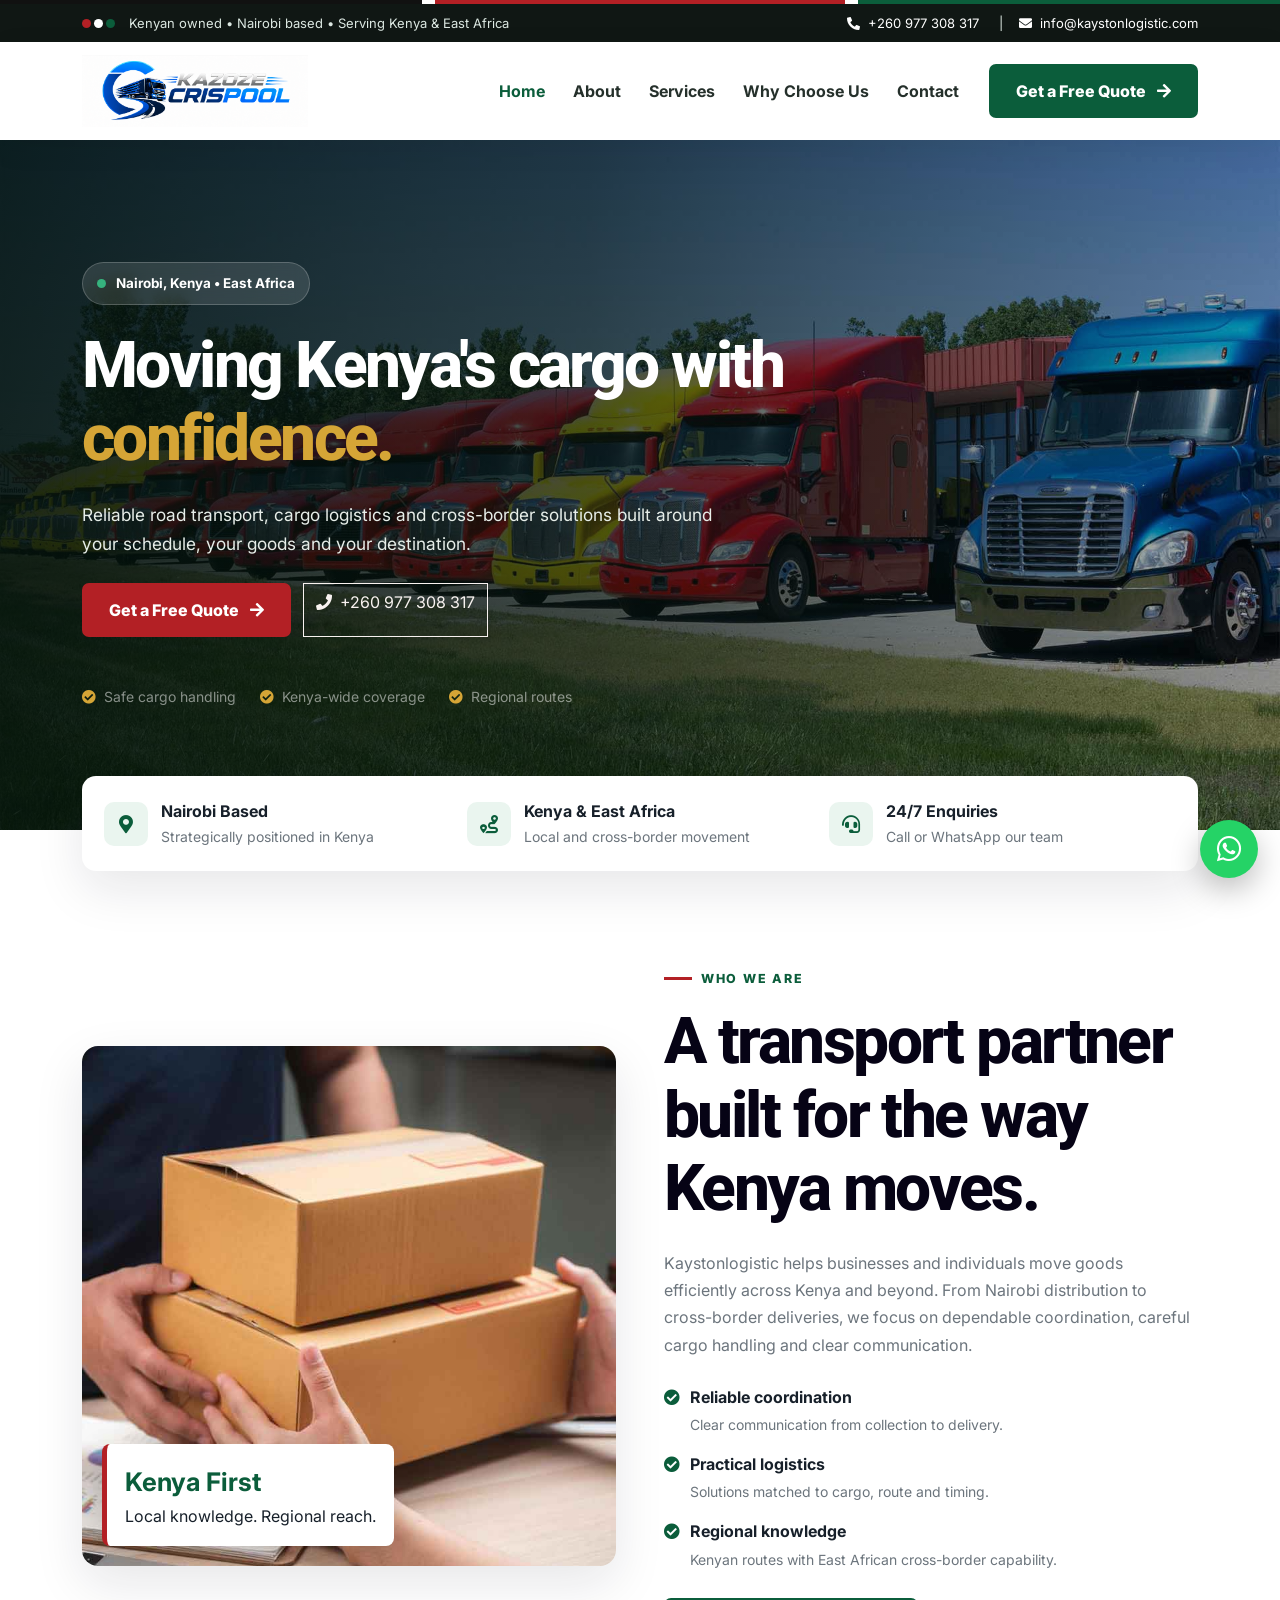
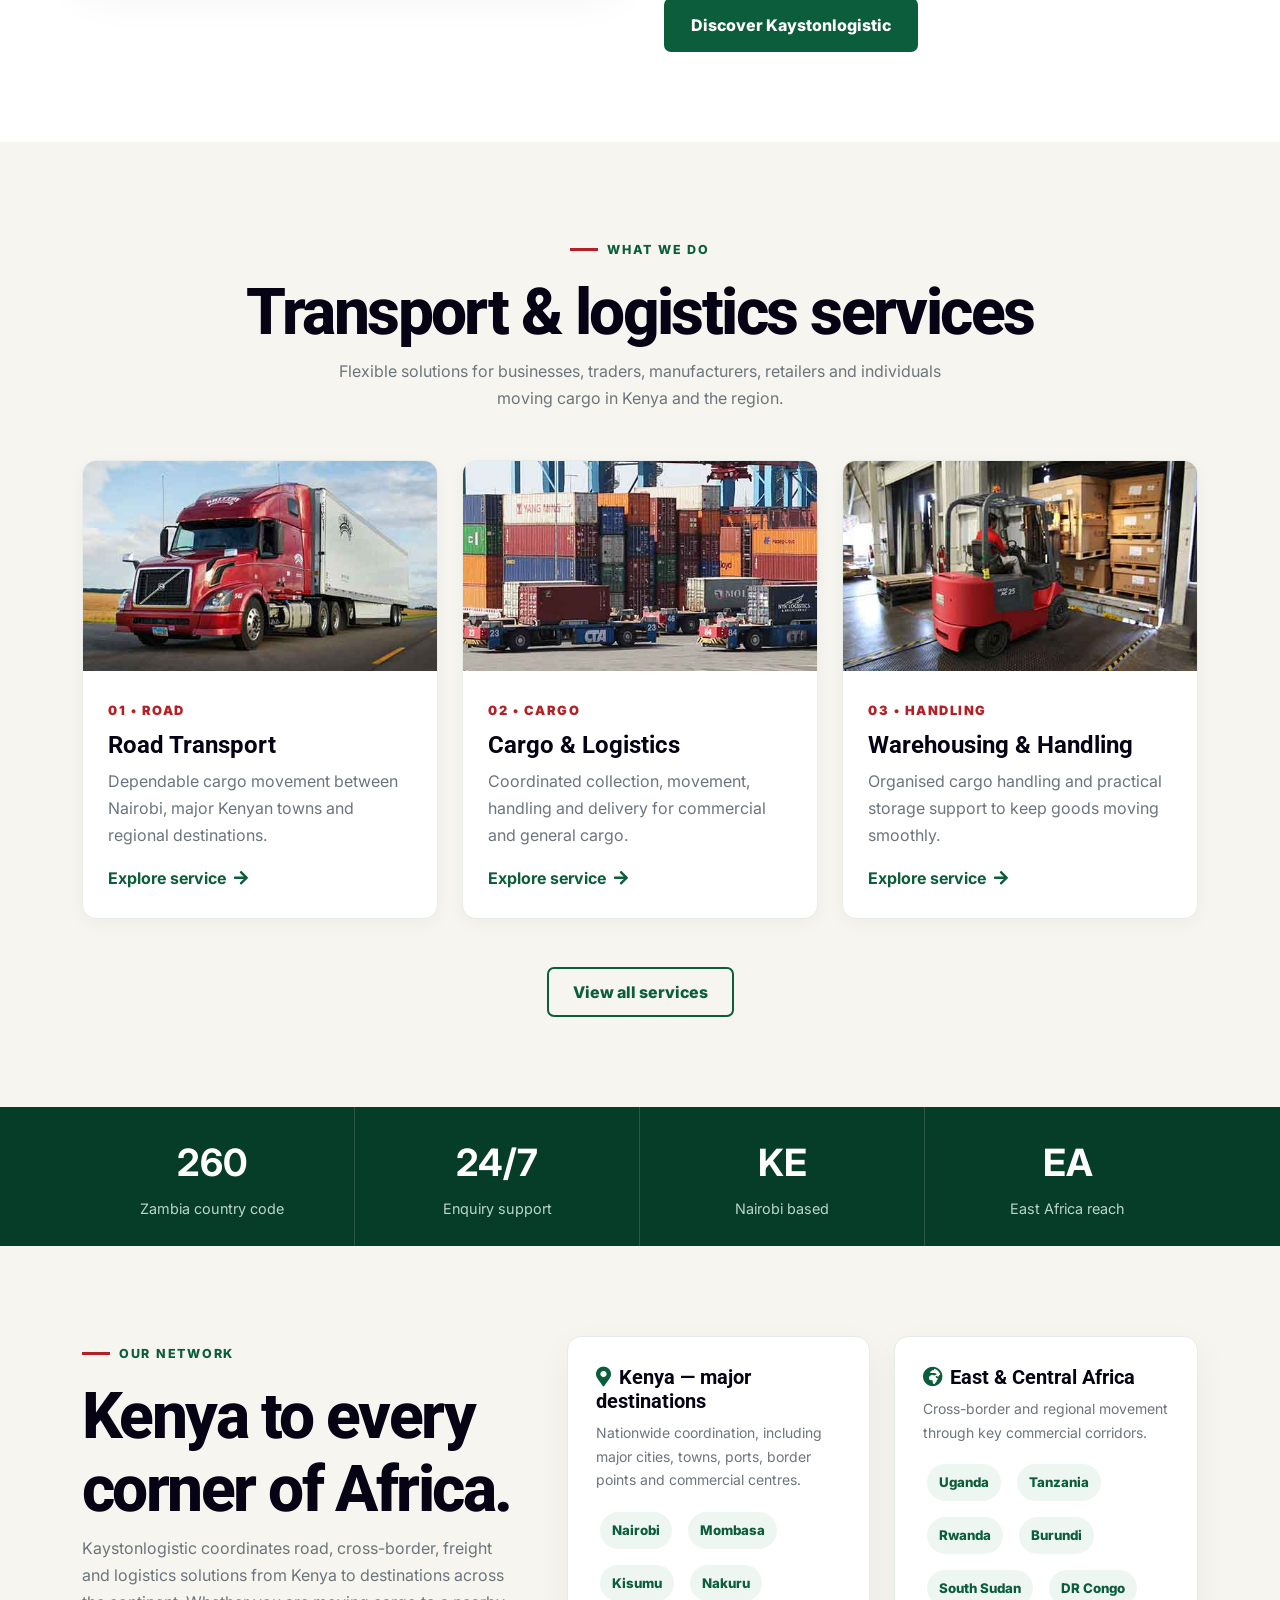
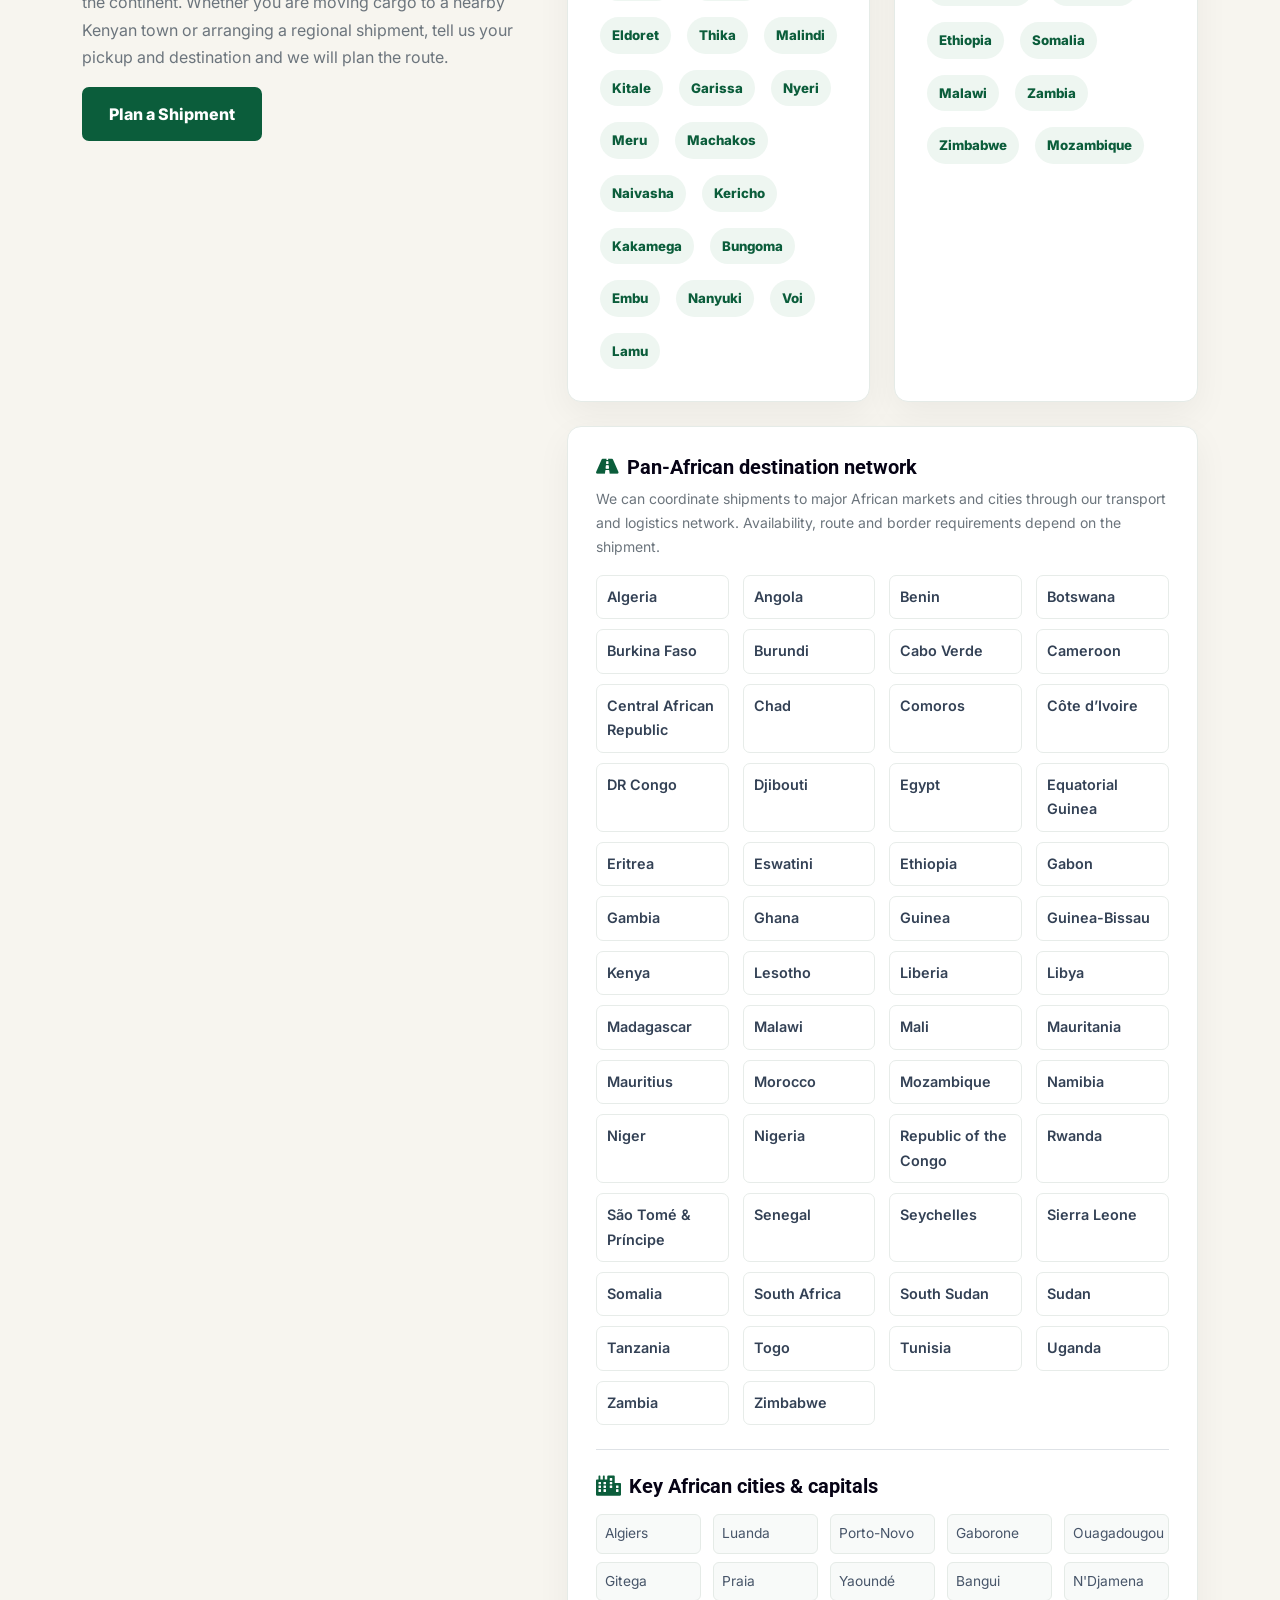
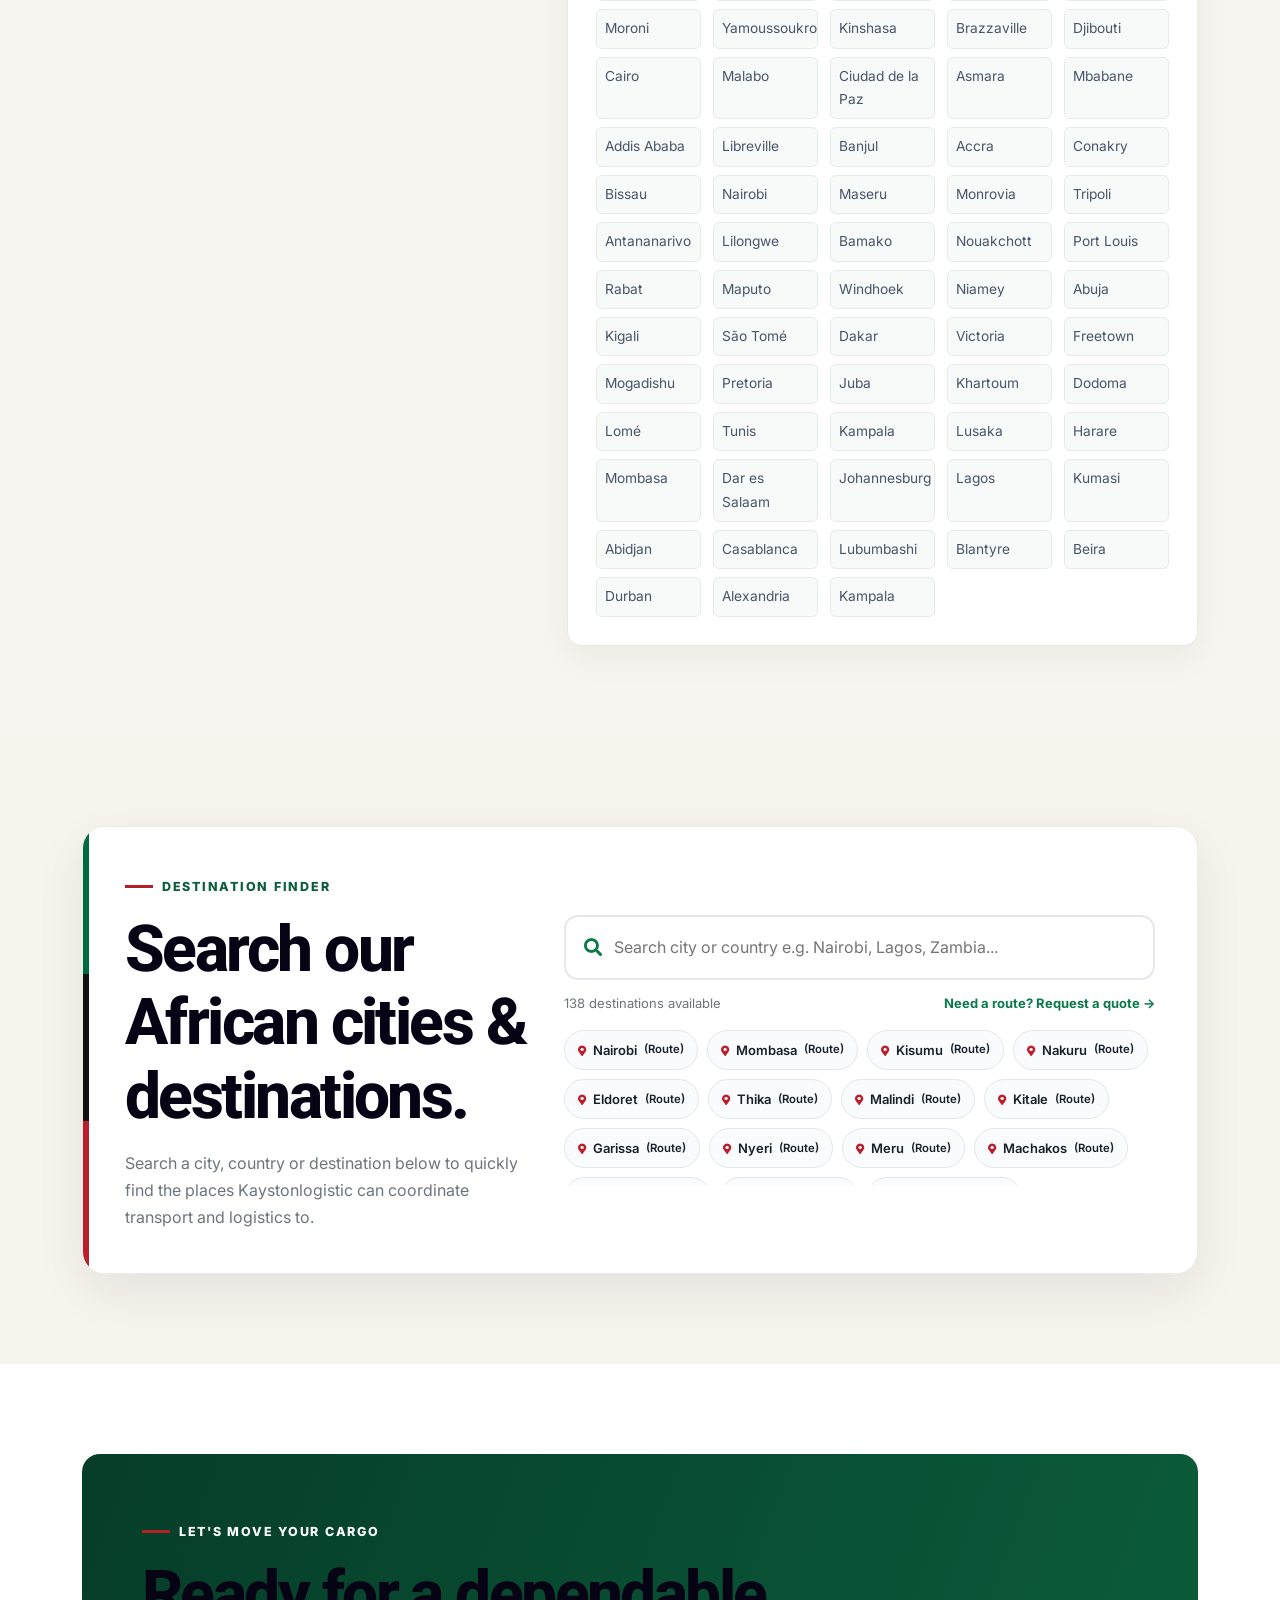
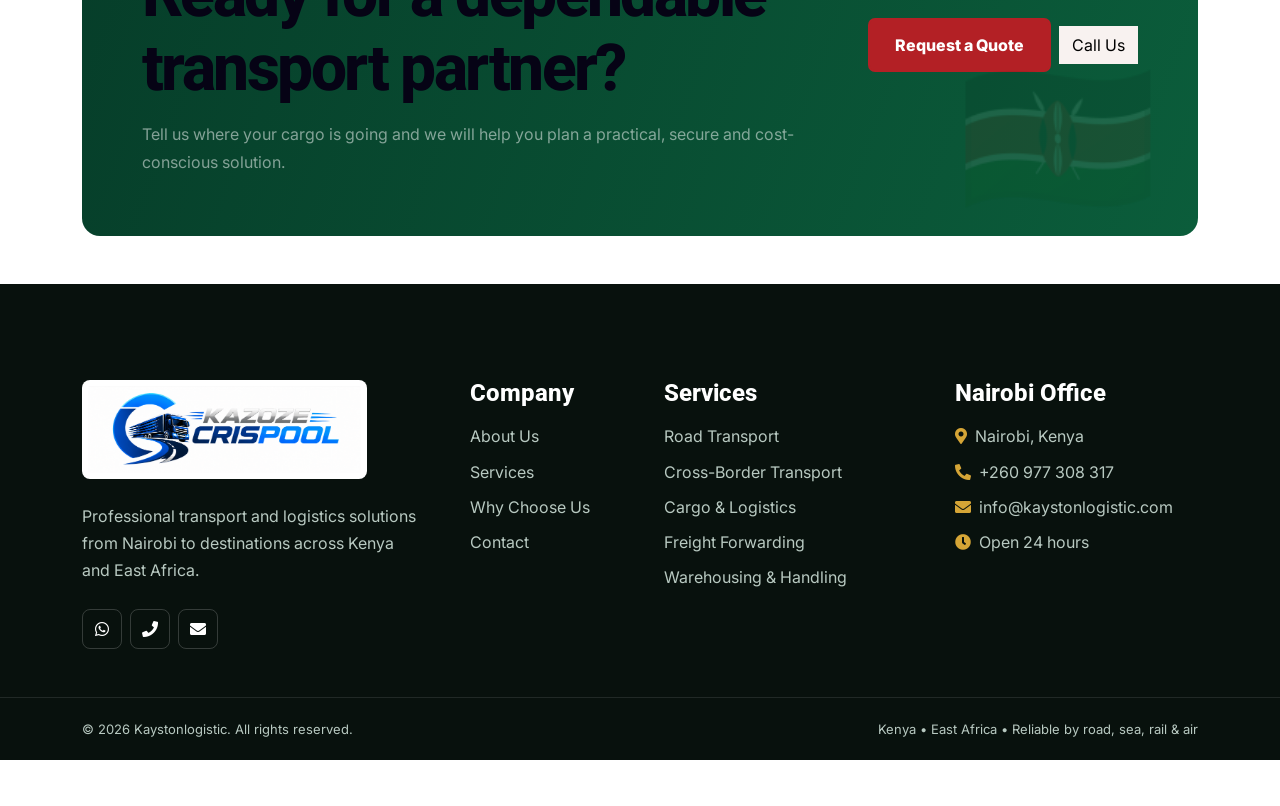
<file: index.html>
<!DOCTYPE html><html lang="en"><head><meta charset="utf-8"><title>Kaystonlogistic | Kenya Transport & Logistics</title><meta name="viewport" content="width=device-width, initial-scale=1.0"><meta name="description" content="Kaystonlogistic is a Nairobi-based transport and logistics company providing road transport, cargo movement, cross-border deliveries and logistics support across Kenya and East Africa."><meta name="keywords" content="Kaystonlogistic, Kenya transport, Nairobi logistics, cargo transport, East Africa logistics, cross border transport"><link rel="icon" href="img/kaystonlogistic-favicon.png"><link rel="preconnect" href="https://fonts.googleapis.com"><link rel="preconnect" href="https://fonts.gstatic.com" crossorigin><link href="https://fonts.googleapis.com/css2?family=Inter:wght@400;500;600;700;800&family=Roboto:wght@500;700;800&display=swap" rel="stylesheet"><link href="https://cdnjs.cloudflare.com/ajax/libs/font-awesome/5.15.4/css/all.min.css" rel="stylesheet"><link href="https://cdn.jsdelivr.net/npm/bootstrap-icons@1.11.3/font/bootstrap-icons.css" rel="stylesheet"><link href="css/bootstrap.min.css" rel="stylesheet"><link href="css/style.css" rel="stylesheet"></head><body><div class="kenya-line"></div><div class="topbar"><div class="container d-flex justify-content-between align-items-center"><div><span class="flag-dot"></span>Kenyan owned • Nairobi based • Serving Kenya & East Africa</div><div class="d-none d-md-block"><a href="tel:+260977308317"><i class="fa fa-phone-alt me-2"></i>+260 977 308 317</a> <span class="mx-3">|</span><a href="mailto:info@kaystonlogistic.com"><i class="fa fa-envelope me-2"></i>info@kaystonlogistic.com</a></div></div></div><nav class="navbar navbar-expand-lg navbar-light sticky-top"><div class="container"><a href="index.html" class="navbar-brand d-flex align-items-center gap-3"><img class="site-logo" src="img/kaystonlogistic-logo.png" alt="Kaystonlogistic Transport & Logistics"></a><button class="navbar-toggler" type="button" data-bs-toggle="collapse" data-bs-target="#mainNav"><span class="navbar-toggler-icon"></span></button><div class="collapse navbar-collapse" id="mainNav"><div class="navbar-nav ms-auto align-items-lg-center"><a href="index.html" class="nav-link active">Home</a><a href="about.html" class="nav-link ">About</a><a href="service.html" class="nav-link ">Services</a><a href="feature.html" class="nav-link ">Why Choose Us</a><a href="contact.html" class="nav-link ">Contact</a><a href="quote.html" class="btn btn-brand ms-lg-3 my-3 my-lg-0">Get a Free Quote <i class="fa fa-arrow-right ms-2"></i></a></div></div></div></nav><section class="hero"><img src="img/carousel-2.jpg" alt="Kaystonlogistic transport trucks in Kenya"><div class="hero-content"><div class="container"><span class="hero-badge"><span></span> Nairobi, Kenya • East Africa</span><h1 class="display-title mt-4 mb-4">Moving Kenya's cargo with <span class="text-gold">confidence.</span></h1><p class="mb-4">Reliable road transport, cargo logistics and cross-border solutions built around your schedule, your goods and your destination.</p><div class="hero-actions"><a class="btn btn-red" href="quote.html">Get a Free Quote <i class="fa fa-arrow-right ms-2"></i></a><a class="btn btn-outline-light" href="tel:+260977308317"><i class="fa fa-phone me-2"></i>+260 977 308 317</a></div><div class="d-flex flex-wrap gap-4 mt-5 text-white-50 small"><span><i class="fa fa-check-circle text-gold me-2"></i>Safe cargo handling</span><span><i class="fa fa-check-circle text-gold me-2"></i>Kenya-wide coverage</span><span><i class="fa fa-check-circle text-gold me-2"></i>Regional routes</span></div></div></div></section><section class="trust-strip"><div class="container"><div class="trust-card"><div class="row g-3 align-items-center"><div class="col-md-4"><div class="trust-item"><span class="trust-icon"><i class="fa fa-map-marker-alt"></i></span><div><strong>Nairobi Based</strong><div class="text-muted small">Strategically positioned in Kenya</div></div></div></div><div class="col-md-4"><div class="trust-item"><span class="trust-icon"><i class="fa fa-route"></i></span><div><strong>Kenya & East Africa</strong><div class="text-muted small">Local and cross-border movement</div></div></div></div><div class="col-md-4"><div class="trust-item"><span class="trust-icon"><i class="fa fa-headset"></i></span><div><strong>24/7 Enquiries</strong><div class="text-muted small">Call or WhatsApp our team</div></div></div></div></div></div></div></section><section class="section-pad"><div class="container"><div class="row align-items-center g-5"><div class="col-lg-6"><div class="about-img"><img src="img/about.jpg" alt="Cargo handling by Kaystonlogistic"><div class="mini-card"><strong>Kenya First</strong><span>Local knowledge. Regional reach.</span></div></div></div><div class="col-lg-6"><span class="eyebrow">Who we are</span><h2 class="display-title mt-3 mb-4">A transport partner built for the way Kenya moves.</h2><p class="text-muted">Kaystonlogistic helps businesses and individuals move goods efficiently across Kenya and beyond. From Nairobi distribution to cross-border deliveries, we focus on dependable coordination, careful cargo handling and clear communication.</p><ul class="check-list"><li><i class="fa fa-check-circle"></i><span><strong>Reliable coordination</strong><br><small class="text-muted">Clear communication from collection to delivery.</small></span></li><li><i class="fa fa-check-circle"></i><span><strong>Practical logistics</strong><br><small class="text-muted">Solutions matched to cargo, route and timing.</small></span></li><li><i class="fa fa-check-circle"></i><span><strong>Regional knowledge</strong><br><small class="text-muted">Kenyan routes with East African cross-border capability.</small></span></li></ul><a class="btn btn-brand" href="about.html">Discover Kaystonlogistic</a></div></div></div></section><section class="section-pad bg-cream"><div class="container"><div class="text-center mb-5"><span class="eyebrow">What we do</span><h2 class="display-title mt-3">Transport & logistics services</h2><p class="text-muted mx-auto" style="max-width:650px">Flexible solutions for businesses, traders, manufacturers, retailers and individuals moving cargo in Kenya and the region.</p></div><div class="row g-4"><div class="col-md-6 col-lg-4"><div class="service-card"><img src="img/service-3.jpg" alt="Road freight"><div class="service-body"><span class="service-number">01 • ROAD</span><h3 class="h4 mt-2">Road Transport</h3><p class="text-muted">Dependable cargo movement between Nairobi, major Kenyan towns and regional destinations.</p><a href="service.html" class="text-green fw-bold">Explore service <i class="fa fa-arrow-right ms-1"></i></a></div></div></div><div class="col-md-6 col-lg-4"><div class="service-card"><img src="img/service-5.jpg" alt="Cargo logistics"><div class="service-body"><span class="service-number">02 • CARGO</span><h3 class="h4 mt-2">Cargo & Logistics</h3><p class="text-muted">Coordinated collection, movement, handling and delivery for commercial and general cargo.</p><a href="service.html" class="text-green fw-bold">Explore service <i class="fa fa-arrow-right ms-1"></i></a></div></div></div><div class="col-md-6 col-lg-4"><div class="service-card"><img src="img/service-6.jpg" alt="Warehousing"><div class="service-body"><span class="service-number">03 • HANDLING</span><h3 class="h4 mt-2">Warehousing & Handling</h3><p class="text-muted">Organised cargo handling and practical storage support to keep goods moving smoothly.</p><a href="service.html" class="text-green fw-bold">Explore service <i class="fa fa-arrow-right ms-1"></i></a></div></div></div></div><div class="text-center mt-5"><a class="btn btn-outline-brand" href="service.html">View all services</a></div></div></section><section class="stats"><div class="container"><div class="row text-center"><div class="col-6 col-lg-3 stat"><strong>260</strong><span>Zambia country code</span></div><div class="col-6 col-lg-3 stat"><strong>24/7</strong><span>Enquiry support</span></div><div class="col-6 col-lg-3 stat"><strong>KE</strong><span>Nairobi based</span></div><div class="col-6 col-lg-3 stat"><strong>EA</strong><span>East Africa reach</span></div></div></div></section><section class="section-pad bg-cream"><div class="container"><div class="row g-5 align-items-start"><div class="col-lg-5"><span class="eyebrow">Our network</span><h2 class="display-title mt-3">Kenya to every corner of Africa.</h2><p class="text-muted">Kaystonlogistic coordinates road, cross-border, freight and logistics solutions from Kenya to destinations across the continent. Whether you are moving cargo to a nearby Kenyan town or arranging a regional shipment, tell us your pickup and destination and we will plan the route.</p><a class="btn btn-brand" href="quote.html">Plan a Shipment</a></div><div class="col-lg-7"><div class="row g-4"><div class="col-md-6"><div class="route-box h-100"><h3 class="h5"><i class="fa fa-map-marker-alt text-green me-2"></i>Kenya — major destinations</h3><p class="text-muted small">Nationwide coordination, including major cities, towns, ports, border points and commercial centres.</p><div class="route-cloud"><span class="route-chip">Nairobi</span><span class="route-chip">Mombasa</span><span class="route-chip">Kisumu</span><span class="route-chip">Nakuru</span><span class="route-chip">Eldoret</span><span class="route-chip">Thika</span><span class="route-chip">Malindi</span><span class="route-chip">Kitale</span><span class="route-chip">Garissa</span><span class="route-chip">Nyeri</span><span class="route-chip">Meru</span><span class="route-chip">Machakos</span><span class="route-chip">Naivasha</span><span class="route-chip">Kericho</span><span class="route-chip">Kakamega</span><span class="route-chip">Bungoma</span><span class="route-chip">Embu</span><span class="route-chip">Nanyuki</span><span class="route-chip">Voi</span><span class="route-chip">Lamu</span></div></div></div><div class="col-md-6"><div class="route-box h-100"><h3 class="h5"><i class="fa fa-globe-africa text-green me-2"></i>East & Central Africa</h3><p class="text-muted small">Cross-border and regional movement through key commercial corridors.</p><div class="route-cloud"><span class="route-chip">Uganda</span><span class="route-chip">Tanzania</span><span class="route-chip">Rwanda</span><span class="route-chip">Burundi</span><span class="route-chip">South Sudan</span><span class="route-chip">DR Congo</span><span class="route-chip">Ethiopia</span><span class="route-chip">Somalia</span><span class="route-chip">Malawi</span><span class="route-chip">Zambia</span><span class="route-chip">Zimbabwe</span><span class="route-chip">Mozambique</span></div></div></div><div class="col-12"><div class="route-box"><h3 class="h5"><i class="fa fa-road text-green me-2"></i>Pan-African destination network</h3><p class="text-muted small mb-3">We can coordinate shipments to major African markets and cities through our transport and logistics network. Availability, route and border requirements depend on the shipment.</p><div class="country-grid"><span>Algeria</span><span>Angola</span><span>Benin</span><span>Botswana</span><span>Burkina Faso</span><span>Burundi</span><span>Cabo Verde</span><span>Cameroon</span><span>Central African Republic</span><span>Chad</span><span>Comoros</span><span>Côte d’Ivoire</span><span>DR Congo</span><span>Djibouti</span><span>Egypt</span><span>Equatorial Guinea</span><span>Eritrea</span><span>Eswatini</span><span>Ethiopia</span><span>Gabon</span><span>Gambia</span><span>Ghana</span><span>Guinea</span><span>Guinea-Bissau</span><span>Kenya</span><span>Lesotho</span><span>Liberia</span><span>Libya</span><span>Madagascar</span><span>Malawi</span><span>Mali</span><span>Mauritania</span><span>Mauritius</span><span>Morocco</span><span>Mozambique</span><span>Namibia</span><span>Niger</span><span>Nigeria</span><span>Republic of the Congo</span><span>Rwanda</span><span>São Tomé & Príncipe</span><span>Senegal</span><span>Seychelles</span><span>Sierra Leone</span><span>Somalia</span><span>South Africa</span><span>South Sudan</span><span>Sudan</span><span>Tanzania</span><span>Togo</span><span>Tunisia</span><span>Uganda</span><span>Zambia</span><span>Zimbabwe</span></div><div class="mt-4 pt-4 border-top"><h4 class="h5 mb-3"><i class="fa fa-city text-green me-2"></i>Key African cities & capitals</h4><div class="city-grid"><span>Algiers</span><span>Luanda</span><span>Porto-Novo</span><span>Gaborone</span><span>Ouagadougou</span><span>Gitega</span><span>Praia</span><span>Yaoundé</span><span>Bangui</span><span>N'Djamena</span><span>Moroni</span><span>Yamoussoukro</span><span>Kinshasa</span><span>Brazzaville</span><span>Djibouti</span><span>Cairo</span><span>Malabo</span><span>Ciudad de la Paz</span><span>Asmara</span><span>Mbabane</span><span>Addis Ababa</span><span>Libreville</span><span>Banjul</span><span>Accra</span><span>Conakry</span><span>Bissau</span><span>Nairobi</span><span>Maseru</span><span>Monrovia</span><span>Tripoli</span><span>Antananarivo</span><span>Lilongwe</span><span>Bamako</span><span>Nouakchott</span><span>Port Louis</span><span>Rabat</span><span>Maputo</span><span>Windhoek</span><span>Niamey</span><span>Abuja</span><span>Kigali</span><span>São Tomé</span><span>Dakar</span><span>Victoria</span><span>Freetown</span><span>Mogadishu</span><span>Pretoria</span><span>Juba</span><span>Khartoum</span><span>Dodoma</span><span>Lomé</span><span>Tunis</span><span>Kampala</span><span>Lusaka</span><span>Harare</span><span>Mombasa</span><span>Dar es Salaam</span><span>Johannesburg</span><span>Lagos</span><span>Kumasi</span><span>Abidjan</span><span>Casablanca</span><span>Lubumbashi</span><span>Blantyre</span><span>Beira</span><span>Durban</span><span>Alexandria</span><span>Kampala</span></div></div></div></div></div></div></div></section><section class="section-pad destination-search-section">
<div class="container">
<div class="destination-search-card">
<div class="row align-items-center g-4">
<div class="col-lg-5">
<span class="eyebrow">Destination finder</span>
<h2 class="display-title mt-3 mb-3">Search our African cities & destinations.</h2>
<p class="text-muted mb-0">Search a city, country or destination below to quickly find the places Kaystonlogistic can coordinate transport and logistics to.</p>
</div>
<div class="col-lg-7">
<div class="destination-search-wrap">
<i class="fa fa-search"></i>
<input id="destinationSearch" type="search" class="destination-search-input" placeholder="Search city or country e.g. Nairobi, Lagos, Zambia..." autocomplete="off" aria-label="Search African cities and countries">
<button id="clearDestinationSearch" class="destination-clear" type="button" aria-label="Clear search">&times;</button>
</div>
<div class="destination-results-meta"><span id="destinationCount">Start typing to search destinations</span><a href="quote.html">Need a route? Request a quote &rarr;</a></div>
<div id="destinationResults" class="destination-results" aria-live="polite"></div>
</div>
</div>
</div>
</div>
</section>
<section class="section-pad pb-0"><div class="container"><div class="cta"><div class="cta-inner"><div class="row align-items-center g-4"><div class="col-lg-8"><div class="eyebrow text-white mb-3">Let's move your cargo</div><h2 class="display-title mb-3">Ready for a dependable transport partner?</h2><p class="mb-0 text-white-50">Tell us where your cargo is going and we will help you plan a practical, secure and cost-conscious solution.</p></div><div class="col-lg-4 text-lg-end"><a class="btn btn-red me-2" href="quote.html">Request a Quote</a><a class="btn btn-light" href="tel:+260977308317">Call Us</a></div></div></div></div></section><footer class="footer mt-5 pt-5"><div class="container py-5"><div class="row g-5"><div class="col-lg-4"><a class="footer-brand d-inline-block mb-3" href="index.html"><img class="footer-logo" src="img/kaystonlogistic-logo.png" alt="Kaystonlogistic"></a><p>Professional transport and logistics solutions from Nairobi to destinations across Kenya and East Africa.</p><div class="d-flex gap-2 mt-4"><a class="social" href="https://wa.me/260977308317"><i class="fab fa-whatsapp"></i></a><a class="social" href="tel:+260977308317"><i class="fa fa-phone"></i></a><a class="social" href="mailto:info@kaystonlogistic.com"><i class="fa fa-envelope"></i></a></div></div><div class="col-6 col-lg-2"><h4 class="mb-3">Company</h4><a class="d-block mb-2" href="about.html">About Us</a><a class="d-block mb-2" href="service.html">Services</a><a class="d-block mb-2" href="feature.html">Why Choose Us</a><a class="d-block mb-2" href="contact.html">Contact</a></div><div class="col-6 col-lg-3"><h4 class="mb-3">Services</h4><a class="d-block mb-2" href="service.html">Road Transport</a><a class="d-block mb-2" href="service.html">Cross-Border Transport</a><a class="d-block mb-2" href="service.html">Cargo & Logistics</a><a class="d-block mb-2" href="service.html">Freight Forwarding</a><a class="d-block mb-2" href="service.html">Warehousing & Handling</a></div><div class="col-lg-3"><h4 class="mb-3">Nairobi Office</h4><p class="mb-2"><i class="fa fa-map-marker-alt text-gold me-2"></i>Nairobi, Kenya</p><p class="mb-2"><i class="fa fa-phone-alt text-gold me-2"></i><a href="tel:+260977308317">+260 977 308 317</a></p><p class="mb-2"><i class="fa fa-envelope text-gold me-2"></i><a href="mailto:info@kaystonlogistic.com">info@kaystonlogistic.com</a></p><p class="mb-0"><i class="fa fa-clock text-gold me-2"></i>Open 24 hours</p></div></div></div><div class="footer-bottom"><div class="container d-flex flex-column flex-md-row justify-content-between gap-2"><span>© 2026 Kaystonlogistic. All rights reserved.</span><span>Kenya • East Africa • Reliable by road, sea, rail & air</span></div></div></footer><a class="floating-wa" href="https://wa.me/260977308317" aria-label="Chat on WhatsApp"><i class="fab fa-whatsapp"></i></a><a href="#" class="btn btn-lg btn-primary btn-lg-square rounded-0 back-to-top"><i class="bi bi-arrow-up"></i></a><script src="https://code.jquery.com/jquery-3.7.1.min.js"></script><script src="https://cdn.jsdelivr.net/npm/bootstrap@5.3.3/dist/js/bootstrap.bundle.min.js"></script><script src="lib/owlcarousel/owl.carousel.min.js"></script><script src="js/main.js"></script><!--Start of Tawk.to Script-->
<script type="text/javascript">
var Tawk_API=Tawk_API||{}, Tawk_LoadStart=new Date();
(function(){
var s1=document.createElement("script"),s0=document.getElementsByTagName("script")[0];
s1.async=true;
s1.src='https://embed.tawk.to/6a9ab175870ecf3448024db4/1k1m4adm8';
s1.charset='UTF-8';
s1.setAttribute('crossorigin','*');
s0.parentNode.insertBefore(s1,s0);
})();
</script>
<!--End of Tawk.to Script-->
</body></html>
</file>
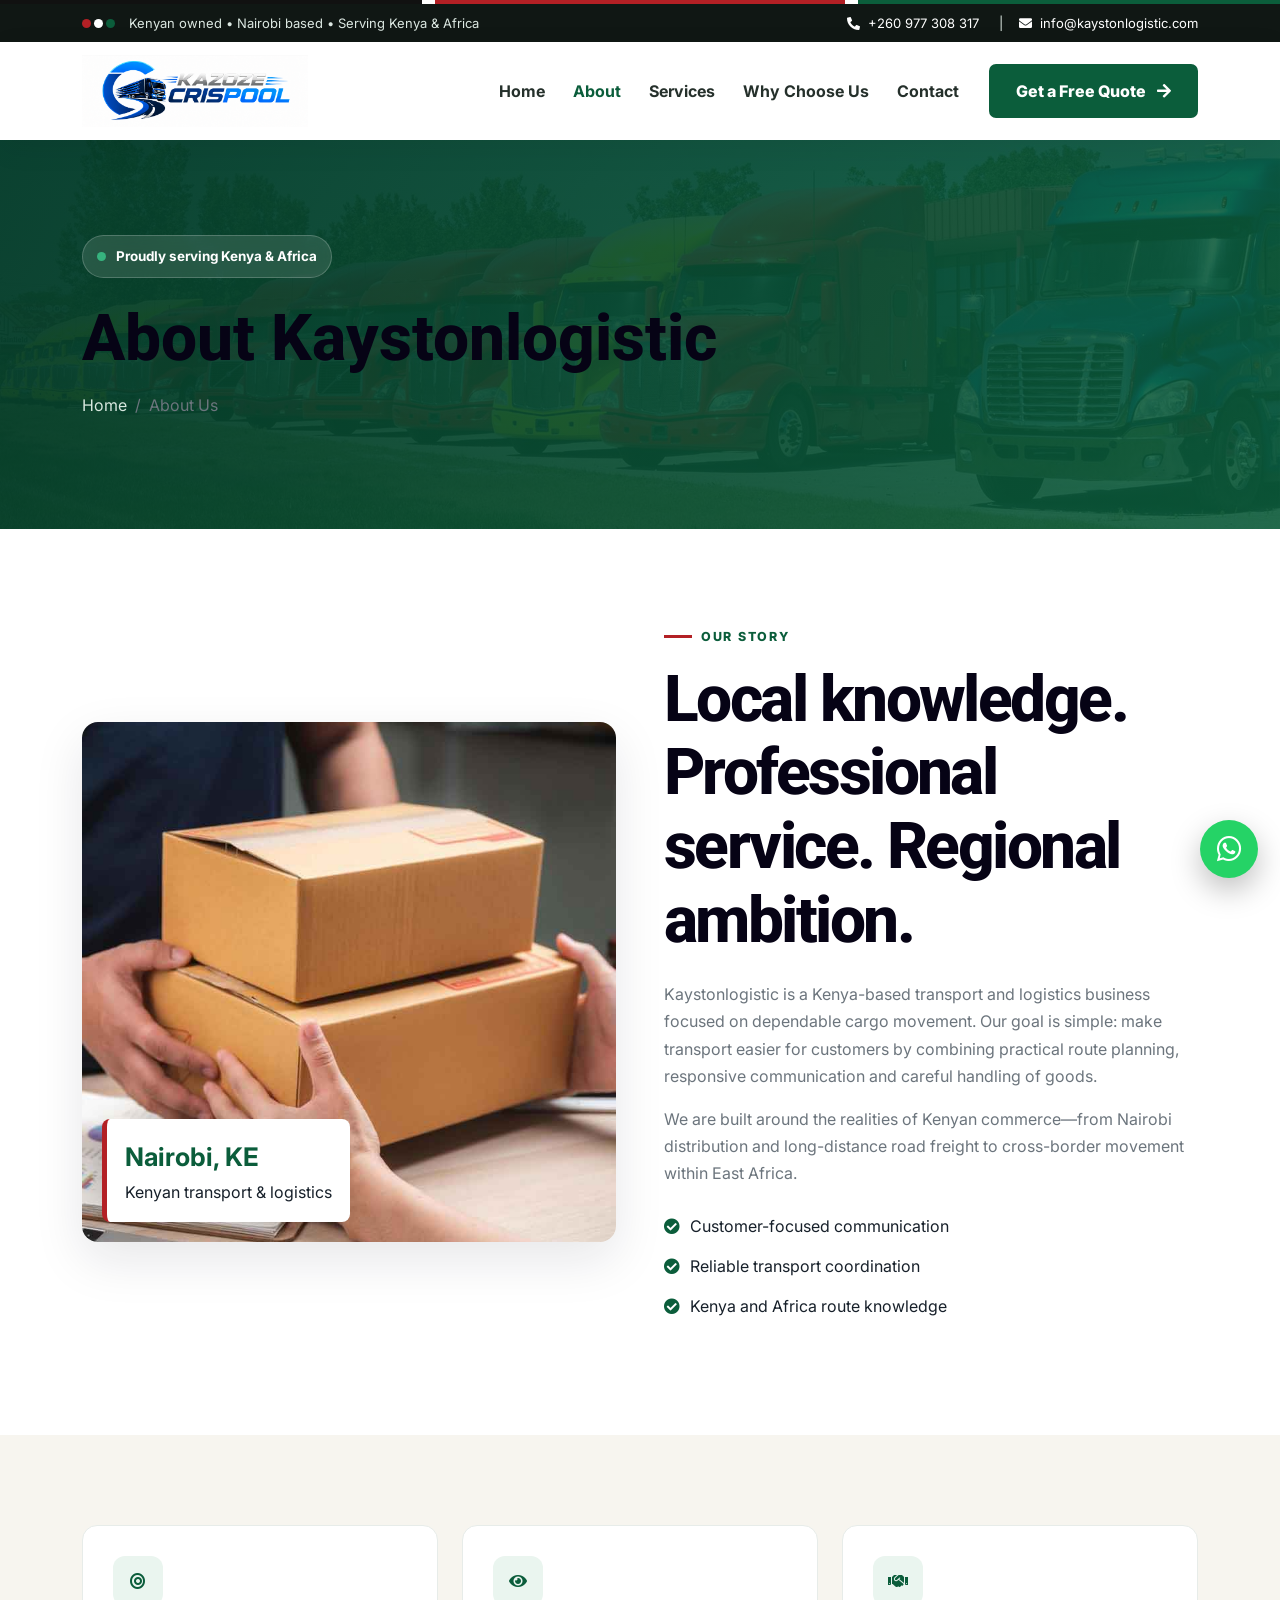
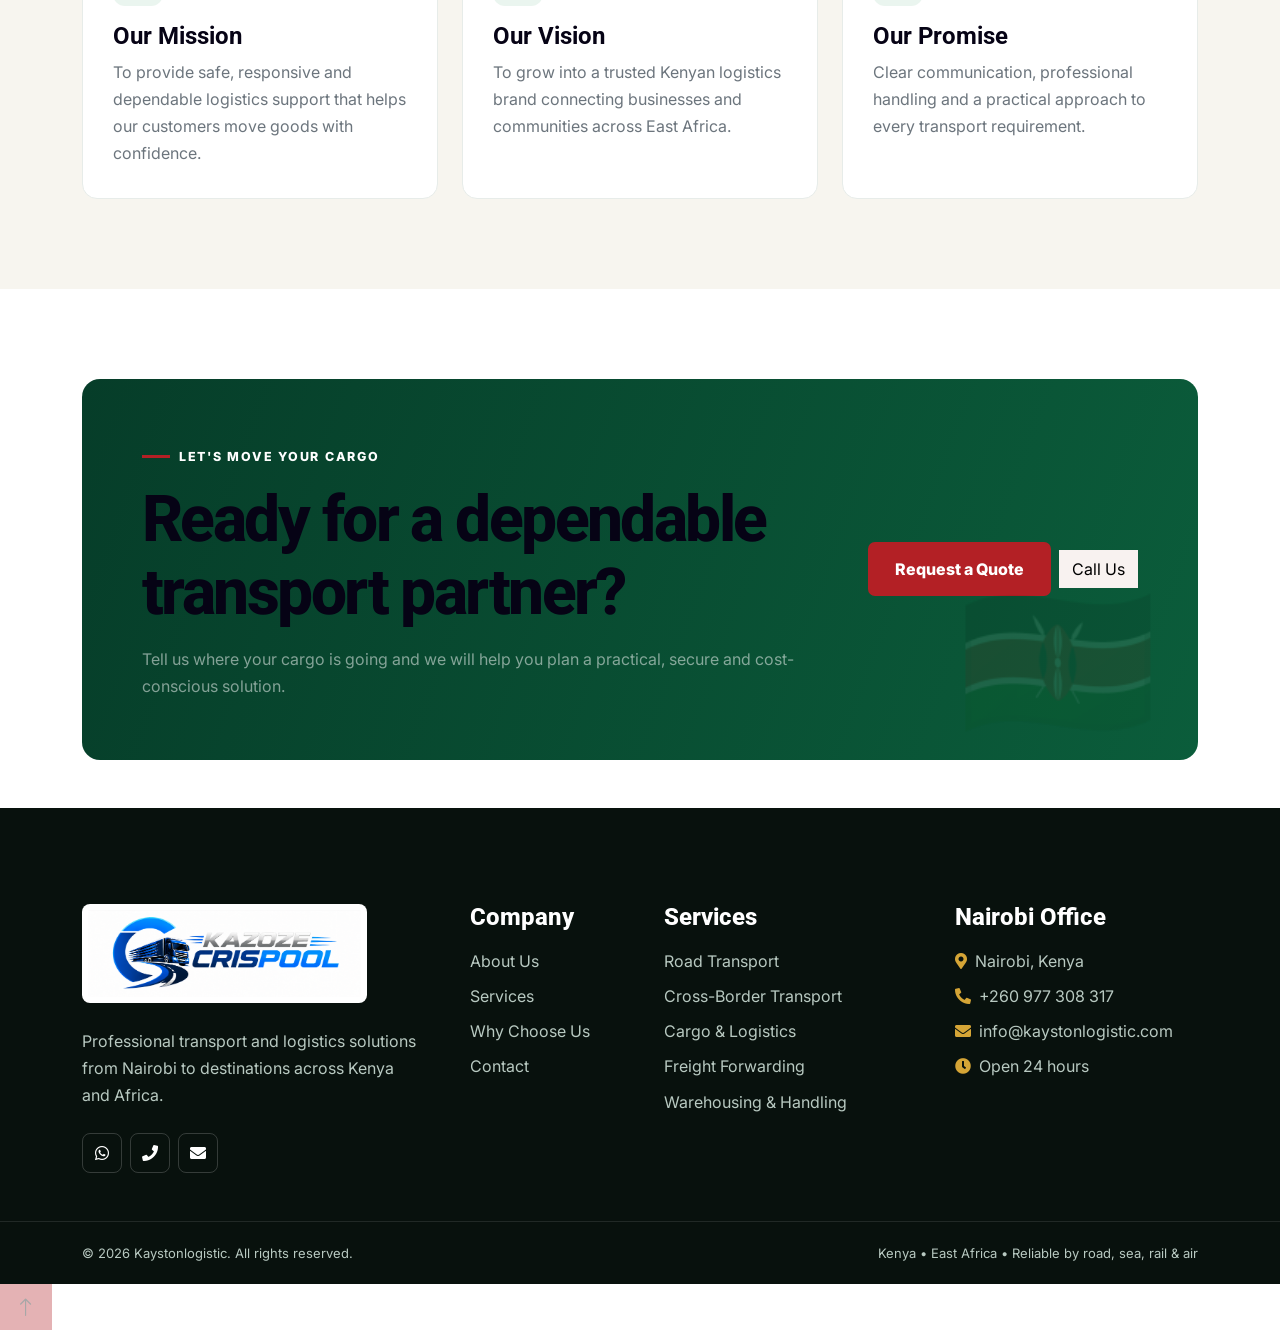
<file: about.html>
<!DOCTYPE html><html lang="en"><head><meta charset="utf-8"><title>About Kaystonlogistic | Kenyan Transport Company</title><meta name="viewport" content="width=device-width, initial-scale=1.0"><meta name="description" content="Learn about Kaystonlogistic, a Nairobi-based Kenyan transport and logistics company serving customers across Kenya and destinations across Africa."><meta name="keywords" content="Kaystonlogistic, Kenya transport, Nairobi logistics, cargo transport, East Africa logistics, cross border transport"><link rel="icon" href="img/kaystonlogistic-favicon.png"><link rel="preconnect" href="https://fonts.googleapis.com"><link rel="preconnect" href="https://fonts.gstatic.com" crossorigin><link href="https://fonts.googleapis.com/css2?family=Inter:wght@400;500;600;700;800&family=Roboto:wght@500;700;800&display=swap" rel="stylesheet"><link href="https://cdnjs.cloudflare.com/ajax/libs/font-awesome/5.15.4/css/all.min.css" rel="stylesheet"><link href="https://cdn.jsdelivr.net/npm/bootstrap-icons@1.11.3/font/bootstrap-icons.css" rel="stylesheet"><link href="css/bootstrap.min.css" rel="stylesheet"><link href="css/style.css" rel="stylesheet"></head><body><div class="kenya-line"></div><div class="topbar"><div class="container d-flex justify-content-between align-items-center"><div><span class="flag-dot"></span>Kenyan owned • Nairobi based • Serving Kenya & Africa</div><div class="d-none d-md-block"><a href="tel:+260977308317"><i class="fa fa-phone-alt me-2"></i>+260 977 308 317</a> <span class="mx-3">|</span><a href="mailto:info@kaystonlogistic.com"><i class="fa fa-envelope me-2"></i>info@kaystonlogistic.com</a></div></div></div><nav class="navbar navbar-expand-lg navbar-light sticky-top"><div class="container"><a href="index.html" class="navbar-brand d-flex align-items-center gap-3"><img class="site-logo" src="img/kaystonlogistic-logo.png" alt="Kaystonlogistic Transport & Logistics"></a><button class="navbar-toggler" type="button" data-bs-toggle="collapse" data-bs-target="#mainNav"><span class="navbar-toggler-icon"></span></button><div class="collapse navbar-collapse" id="mainNav"><div class="navbar-nav ms-auto align-items-lg-center"><a href="index.html" class="nav-link ">Home</a><a href="about.html" class="nav-link active">About</a><a href="service.html" class="nav-link ">Services</a><a href="feature.html" class="nav-link ">Why Choose Us</a><a href="contact.html" class="nav-link ">Contact</a><a href="quote.html" class="btn btn-brand ms-lg-3 my-3 my-lg-0">Get a Free Quote <i class="fa fa-arrow-right ms-2"></i></a></div></div></div></nav><section class="page-hero"><div class="container"><span class="hero-badge"><span></span> Proudly serving Kenya & Africa</span><h1 class="mt-4 mb-3">About Kaystonlogistic</h1><nav aria-label="breadcrumb"><ol class="breadcrumb"><li class="breadcrumb-item"><a href="index.html">Home</a></li><li class="breadcrumb-item active">About Us</li></ol></nav></div></section><section class="section-pad"><div class="container"><div class="row g-5 align-items-center"><div class="col-lg-6"><div class="about-img"><img src="img/about.jpg" alt="Kaystonlogistic cargo logistics in Kenya"><div class="mini-card"><strong>Nairobi, KE</strong><span>Kenyan transport & logistics</span></div></div></div><div class="col-lg-6"><span class="eyebrow">Our story</span><h2 class="display-title mt-3 mb-4">Local knowledge. Professional service. Regional ambition.</h2><p class="text-muted">Kaystonlogistic is a Kenya-based transport and logistics business focused on dependable cargo movement. Our goal is simple: make transport easier for customers by combining practical route planning, responsive communication and careful handling of goods.</p><p class="text-muted">We are built around the realities of Kenyan commerce—from Nairobi distribution and long-distance road freight to cross-border movement within East Africa.</p><ul class="check-list"><li><i class="fa fa-check-circle"></i><span>Customer-focused communication</span></li><li><i class="fa fa-check-circle"></i><span>Reliable transport coordination</span></li><li><i class="fa fa-check-circle"></i><span>Kenya and Africa route knowledge</span></li></ul></div></div></div></section><section class="section-pad bg-cream"><div class="container"><div class="row g-4"><div class="col-md-4"><div class="page-card"><div class="contact-icon mb-3"><i class="fa fa-bullseye"></i></div><h3 class="h4">Our Mission</h3><p class="text-muted mb-0">To provide safe, responsive and dependable logistics support that helps our customers move goods with confidence.</p></div></div><div class="col-md-4"><div class="page-card"><div class="contact-icon mb-3"><i class="fa fa-eye"></i></div><h3 class="h4">Our Vision</h3><p class="text-muted mb-0">To grow into a trusted Kenyan logistics brand connecting businesses and communities across East Africa.</p></div></div><div class="col-md-4"><div class="page-card"><div class="contact-icon mb-3"><i class="fa fa-handshake"></i></div><h3 class="h4">Our Promise</h3><p class="text-muted mb-0">Clear communication, professional handling and a practical approach to every transport requirement.</p></div></div></div></div></section><section class="section-pad pb-0"><div class="container"><div class="cta"><div class="cta-inner"><div class="row align-items-center g-4"><div class="col-lg-8"><div class="eyebrow text-white mb-3">Let's move your cargo</div><h2 class="display-title mb-3">Ready for a dependable transport partner?</h2><p class="mb-0 text-white-50">Tell us where your cargo is going and we will help you plan a practical, secure and cost-conscious solution.</p></div><div class="col-lg-4 text-lg-end"><a class="btn btn-red me-2" href="quote.html">Request a Quote</a><a class="btn btn-light" href="tel:+260977308317">Call Us</a></div></div></div></div></section><footer class="footer mt-5 pt-5"><div class="container py-5"><div class="row g-5"><div class="col-lg-4"><a class="footer-brand d-inline-block mb-3" href="index.html"><img class="footer-logo" src="img/kaystonlogistic-logo.png" alt="Kaystonlogistic"></a><p>Professional transport and logistics solutions from Nairobi to destinations across Kenya and Africa.</p><div class="d-flex gap-2 mt-4"><a class="social" href="https://wa.me/260977308317"><i class="fab fa-whatsapp"></i></a><a class="social" href="tel:+260977308317"><i class="fa fa-phone"></i></a><a class="social" href="mailto:info@kaystonlogistic.com"><i class="fa fa-envelope"></i></a></div></div><div class="col-6 col-lg-2"><h4 class="mb-3">Company</h4><a class="d-block mb-2" href="about.html">About Us</a><a class="d-block mb-2" href="service.html">Services</a><a class="d-block mb-2" href="feature.html">Why Choose Us</a><a class="d-block mb-2" href="contact.html">Contact</a></div><div class="col-6 col-lg-3"><h4 class="mb-3">Services</h4><a class="d-block mb-2" href="service.html">Road Transport</a><a class="d-block mb-2" href="service.html">Cross-Border Transport</a><a class="d-block mb-2" href="service.html">Cargo & Logistics</a><a class="d-block mb-2" href="service.html">Freight Forwarding</a><a class="d-block mb-2" href="service.html">Warehousing & Handling</a></div><div class="col-lg-3"><h4 class="mb-3">Nairobi Office</h4><p class="mb-2"><i class="fa fa-map-marker-alt text-gold me-2"></i>Nairobi, Kenya</p><p class="mb-2"><i class="fa fa-phone-alt text-gold me-2"></i><a href="tel:+260977308317">+260 977 308 317</a></p><p class="mb-2"><i class="fa fa-envelope text-gold me-2"></i><a href="mailto:info@kaystonlogistic.com">info@kaystonlogistic.com</a></p><p class="mb-0"><i class="fa fa-clock text-gold me-2"></i>Open 24 hours</p></div></div></div><div class="footer-bottom"><div class="container d-flex flex-column flex-md-row justify-content-between gap-2"><span>© 2026 Kaystonlogistic. All rights reserved.</span><span>Kenya • East Africa • Reliable by road, sea, rail & air</span></div></div></footer><a class="floating-wa" href="https://wa.me/260977308317" aria-label="Chat on WhatsApp"><i class="fab fa-whatsapp"></i></a><a href="#" class="btn btn-lg btn-primary btn-lg-square rounded-0 back-to-top"><i class="bi bi-arrow-up"></i></a><script src="https://code.jquery.com/jquery-3.7.1.min.js"></script><script src="https://cdn.jsdelivr.net/npm/bootstrap@5.3.3/dist/js/bootstrap.bundle.min.js"></script><script src="lib/owlcarousel/owl.carousel.min.js"></script><script src="js/main.js"></script><!--Start of Tawk.to Script-->
<script type="text/javascript">
var Tawk_API=Tawk_API||{}, Tawk_LoadStart=new Date();
(function(){
var s1=document.createElement("script"),s0=document.getElementsByTagName("script")[0];
s1.async=true;
s1.src='https://embed.tawk.to/6a9ab175870ecf3448024db4/1k1m4adm8';
s1.charset='UTF-8';
s1.setAttribute('crossorigin','*');
s0.parentNode.insertBefore(s1,s0);
})();
</script>
<!--End of Tawk.to Script-->
</body></html>
</file>
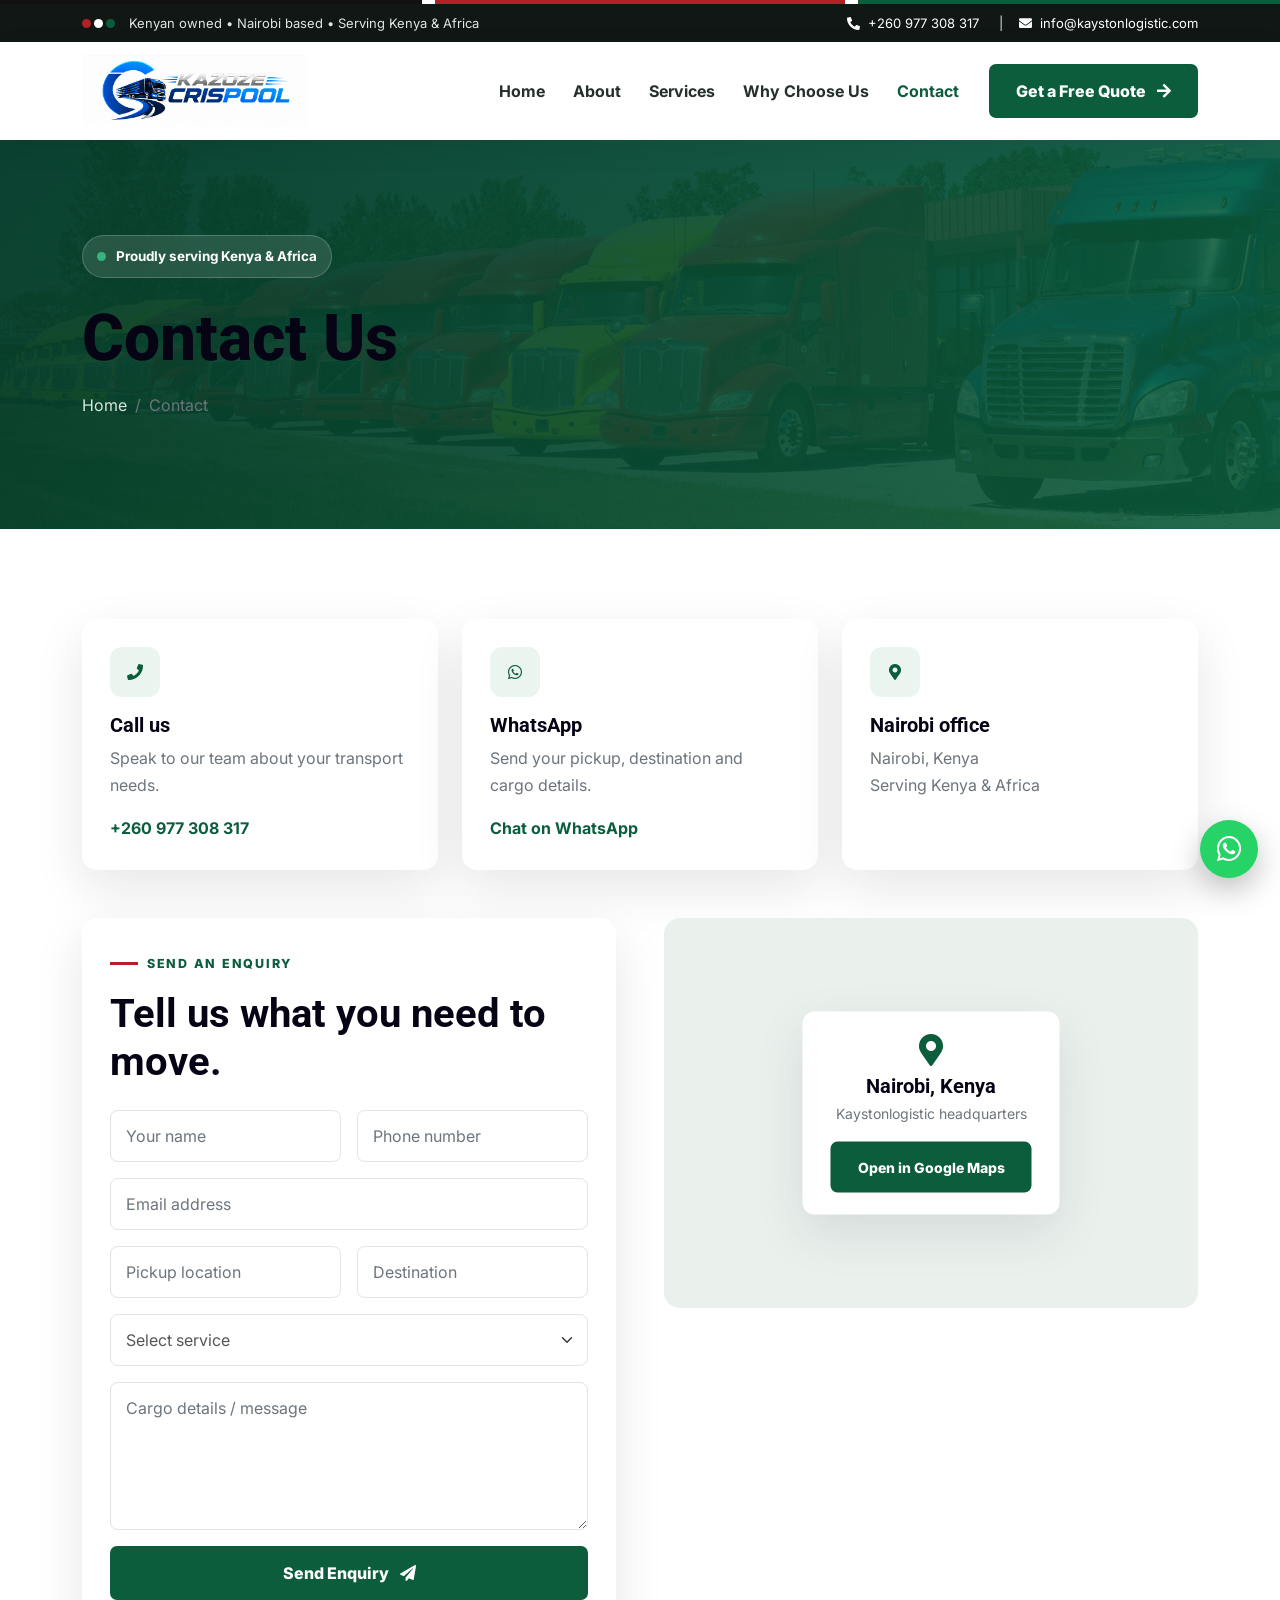
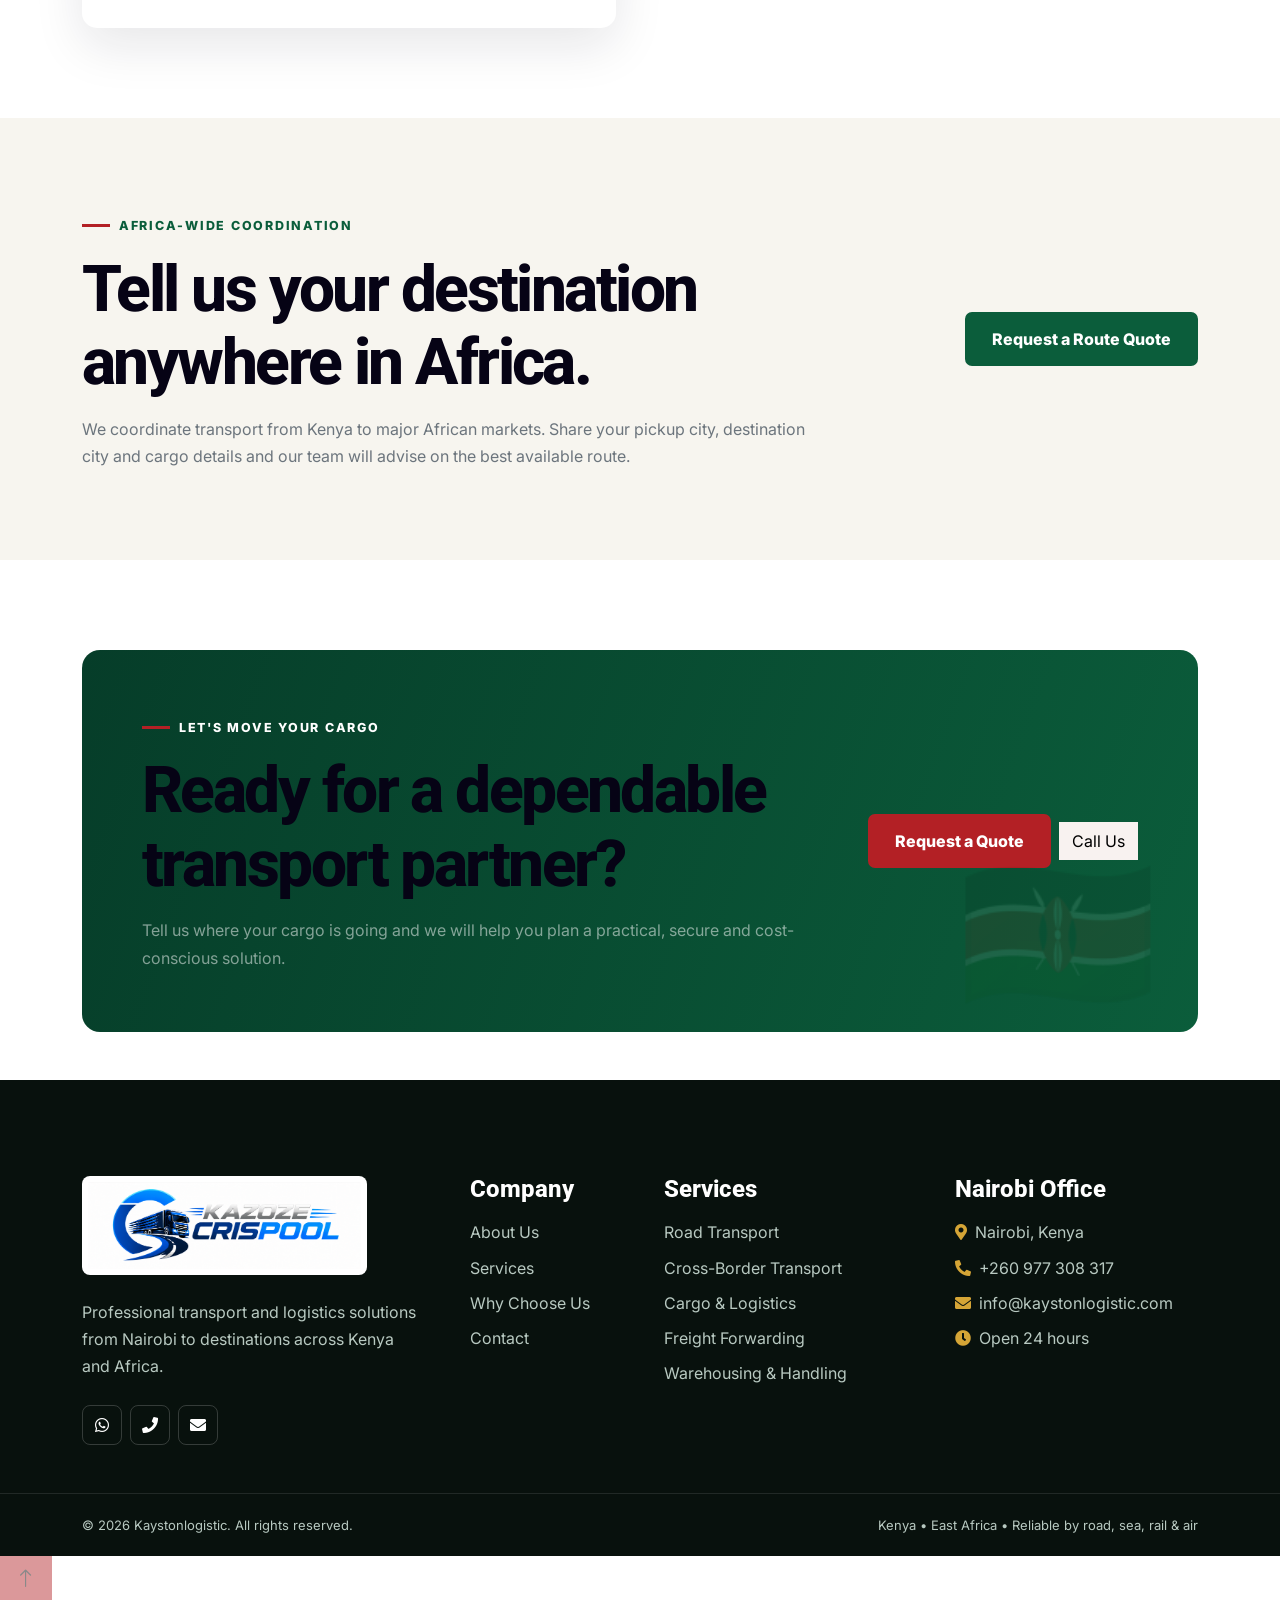
<file: contact.html>
<!DOCTYPE html><html lang="en"><head><meta charset="utf-8"><title>Contact Kaystonlogistic | Nairobi Kenya</title><meta name="viewport" content="width=device-width, initial-scale=1.0"><meta name="description" content="Contact Kaystonlogistic in Nairobi, Kenya for transport, cargo, logistics and quotation enquiries."><meta name="keywords" content="Kaystonlogistic, Kenya transport, Nairobi logistics, cargo transport, East Africa logistics, cross border transport"><link rel="icon" href="img/kaystonlogistic-favicon.png"><link rel="preconnect" href="https://fonts.googleapis.com"><link rel="preconnect" href="https://fonts.gstatic.com" crossorigin><link href="https://fonts.googleapis.com/css2?family=Inter:wght@400;500;600;700;800&family=Roboto:wght@500;700;800&display=swap" rel="stylesheet"><link href="https://cdnjs.cloudflare.com/ajax/libs/font-awesome/5.15.4/css/all.min.css" rel="stylesheet"><link href="https://cdn.jsdelivr.net/npm/bootstrap-icons@1.11.3/font/bootstrap-icons.css" rel="stylesheet"><link href="css/bootstrap.min.css" rel="stylesheet"><link href="css/style.css" rel="stylesheet"></head><body><div class="kenya-line"></div><div class="topbar"><div class="container d-flex justify-content-between align-items-center"><div><span class="flag-dot"></span>Kenyan owned • Nairobi based • Serving Kenya & Africa</div><div class="d-none d-md-block"><a href="tel:+260977308317"><i class="fa fa-phone-alt me-2"></i>+260 977 308 317</a> <span class="mx-3">|</span><a href="mailto:info@kaystonlogistic.com"><i class="fa fa-envelope me-2"></i>info@kaystonlogistic.com</a></div></div></div><nav class="navbar navbar-expand-lg navbar-light sticky-top"><div class="container"><a href="index.html" class="navbar-brand d-flex align-items-center gap-3"><img class="site-logo" src="img/kaystonlogistic-logo.png" alt="Kaystonlogistic Transport & Logistics"></a><button class="navbar-toggler" type="button" data-bs-toggle="collapse" data-bs-target="#mainNav"><span class="navbar-toggler-icon"></span></button><div class="collapse navbar-collapse" id="mainNav"><div class="navbar-nav ms-auto align-items-lg-center"><a href="index.html" class="nav-link ">Home</a><a href="about.html" class="nav-link ">About</a><a href="service.html" class="nav-link ">Services</a><a href="feature.html" class="nav-link ">Why Choose Us</a><a href="contact.html" class="nav-link active">Contact</a><a href="quote.html" class="btn btn-brand ms-lg-3 my-3 my-lg-0">Get a Free Quote <i class="fa fa-arrow-right ms-2"></i></a></div></div></div></nav><section class="page-hero"><div class="container"><span class="hero-badge"><span></span> Proudly serving Kenya & Africa</span><h1 class="mt-4 mb-3">Contact Us</h1><nav aria-label="breadcrumb"><ol class="breadcrumb"><li class="breadcrumb-item"><a href="index.html">Home</a></li><li class="breadcrumb-item active">Contact</li></ol></nav></div></section><section class="section-pad"><div class="container"><div class="row g-4 mb-5"><div class="col-md-4"><div class="contact-card"><div class="contact-icon mb-3"><i class="fa fa-phone"></i></div><h3 class="h5">Call us</h3><p class="text-muted">Speak to our team about your transport needs.</p><a class="text-green fw-bold" href="tel:+260977308317">+260 977 308 317</a></div></div><div class="col-md-4"><div class="contact-card"><div class="contact-icon mb-3"><i class="fab fa-whatsapp"></i></div><h3 class="h5">WhatsApp</h3><p class="text-muted">Send your pickup, destination and cargo details.</p><a class="text-green fw-bold" href="https://wa.me/260977308317">Chat on WhatsApp</a></div></div><div class="col-md-4"><div class="contact-card"><div class="contact-icon mb-3"><i class="fa fa-map-marker-alt"></i></div><h3 class="h5">Nairobi office</h3><p class="text-muted mb-0">Nairobi, Kenya<br>Serving Kenya & Africa</p></div></div></div><div class="row g-5 align-items-stretch"><div class="col-lg-6"><div class="contact-card"><span class="eyebrow">Send an enquiry</span><h2 class="h1 mt-3 mb-4">Tell us what you need to move.</h2><form action="mailto:info@kaystonlogistic.com" method="post" enctype="text/plain"><div class="row g-3"><div class="col-sm-6"><input class="form-control" name="Name" placeholder="Your name" required></div><div class="col-sm-6"><input class="form-control" name="Phone" placeholder="Phone number" required></div><div class="col-12"><input type="email" class="form-control" name="Email" placeholder="Email address"></div><div class="col-sm-6"><input class="form-control" name="Pickup" placeholder="Pickup location"></div><div class="col-sm-6"><input class="form-control" name="Destination" placeholder="Destination"></div><div class="col-12"><select class="form-select" name="Service"><option selected>Select service</option><option>Road Transport</option><option>Cross-Border Transport</option><option>Cargo & Logistics</option><option>Air Freight</option><option>Sea Freight</option><option>Rail Freight</option></select></div><div class="col-12"><textarea class="form-control" name="Message" rows="5" placeholder="Cargo details / message"></textarea></div><div class="col-12"><button class="btn btn-brand w-100" type="submit">Send Enquiry <i class="fa fa-paper-plane ms-2"></i></button></div></div></form></div></div><div class="col-lg-6"><div class="map-card"><img src="img/map.png" alt="Map placeholder for Nairobi Kenya"><div class="map-label"><i class="fa fa-map-marker-alt fa-2x text-green mb-2"></i><h3 class="h5 mb-1">Nairobi, Kenya</h3><p class="text-muted small mb-3">Kaystonlogistic headquarters</p><a class="btn btn-sm btn-brand" href="https://www.google.com/maps/search/?api=1&query=Nairobi%2C%20Kenya" target="_blank">Open in Google Maps</a></div></div></div></div></div></section><section class="section-pad bg-cream"><div class="container"><div class="row align-items-center g-4"><div class="col-lg-8"><span class="eyebrow">Africa-wide coordination</span><h2 class="display-title mt-3 mb-3">Tell us your destination anywhere in Africa.</h2><p class="text-muted mb-0">We coordinate transport from Kenya to major African markets. Share your pickup city, destination city and cargo details and our team will advise on the best available route.</p></div><div class="col-lg-4 text-lg-end"><a class="btn btn-brand" href="quote.html">Request a Route Quote</a></div></div></div></section><section class="section-pad pb-0"><div class="container"><div class="cta"><div class="cta-inner"><div class="row align-items-center g-4"><div class="col-lg-8"><div class="eyebrow text-white mb-3">Let's move your cargo</div><h2 class="display-title mb-3">Ready for a dependable transport partner?</h2><p class="mb-0 text-white-50">Tell us where your cargo is going and we will help you plan a practical, secure and cost-conscious solution.</p></div><div class="col-lg-4 text-lg-end"><a class="btn btn-red me-2" href="quote.html">Request a Quote</a><a class="btn btn-light" href="tel:+260977308317">Call Us</a></div></div></div></div></section><footer class="footer mt-5 pt-5"><div class="container py-5"><div class="row g-5"><div class="col-lg-4"><a class="footer-brand d-inline-block mb-3" href="index.html"><img class="footer-logo" src="img/kaystonlogistic-logo.png" alt="Kaystonlogistic"></a><p>Professional transport and logistics solutions from Nairobi to destinations across Kenya and Africa.</p><div class="d-flex gap-2 mt-4"><a class="social" href="https://wa.me/260977308317"><i class="fab fa-whatsapp"></i></a><a class="social" href="tel:+260977308317"><i class="fa fa-phone"></i></a><a class="social" href="mailto:info@kaystonlogistic.com"><i class="fa fa-envelope"></i></a></div></div><div class="col-6 col-lg-2"><h4 class="mb-3">Company</h4><a class="d-block mb-2" href="about.html">About Us</a><a class="d-block mb-2" href="service.html">Services</a><a class="d-block mb-2" href="feature.html">Why Choose Us</a><a class="d-block mb-2" href="contact.html">Contact</a></div><div class="col-6 col-lg-3"><h4 class="mb-3">Services</h4><a class="d-block mb-2" href="service.html">Road Transport</a><a class="d-block mb-2" href="service.html">Cross-Border Transport</a><a class="d-block mb-2" href="service.html">Cargo & Logistics</a><a class="d-block mb-2" href="service.html">Freight Forwarding</a><a class="d-block mb-2" href="service.html">Warehousing & Handling</a></div><div class="col-lg-3"><h4 class="mb-3">Nairobi Office</h4><p class="mb-2"><i class="fa fa-map-marker-alt text-gold me-2"></i>Nairobi, Kenya</p><p class="mb-2"><i class="fa fa-phone-alt text-gold me-2"></i><a href="tel:+260977308317">+260 977 308 317</a></p><p class="mb-2"><i class="fa fa-envelope text-gold me-2"></i><a href="mailto:info@kaystonlogistic.com">info@kaystonlogistic.com</a></p><p class="mb-0"><i class="fa fa-clock text-gold me-2"></i>Open 24 hours</p></div></div></div><div class="footer-bottom"><div class="container d-flex flex-column flex-md-row justify-content-between gap-2"><span>© 2026 Kaystonlogistic. All rights reserved.</span><span>Kenya • East Africa • Reliable by road, sea, rail & air</span></div></div></footer><a class="floating-wa" href="https://wa.me/260977308317" aria-label="Chat on WhatsApp"><i class="fab fa-whatsapp"></i></a><a href="#" class="btn btn-lg btn-primary btn-lg-square rounded-0 back-to-top"><i class="bi bi-arrow-up"></i></a><script src="https://code.jquery.com/jquery-3.7.1.min.js"></script><script src="https://cdn.jsdelivr.net/npm/bootstrap@5.3.3/dist/js/bootstrap.bundle.min.js"></script><script src="lib/owlcarousel/owl.carousel.min.js"></script><script src="js/main.js"></script><!--Start of Tawk.to Script-->
<script type="text/javascript">
var Tawk_API=Tawk_API||{}, Tawk_LoadStart=new Date();
(function(){
var s1=document.createElement("script"),s0=document.getElementsByTagName("script")[0];
s1.async=true;
s1.src='https://embed.tawk.to/6a9ab175870ecf3448024db4/1k1m4adm8';
s1.charset='UTF-8';
s1.setAttribute('crossorigin','*');
s0.parentNode.insertBefore(s1,s0);
})();
</script>
<!--End of Tawk.to Script-->
</body></html>
</file>
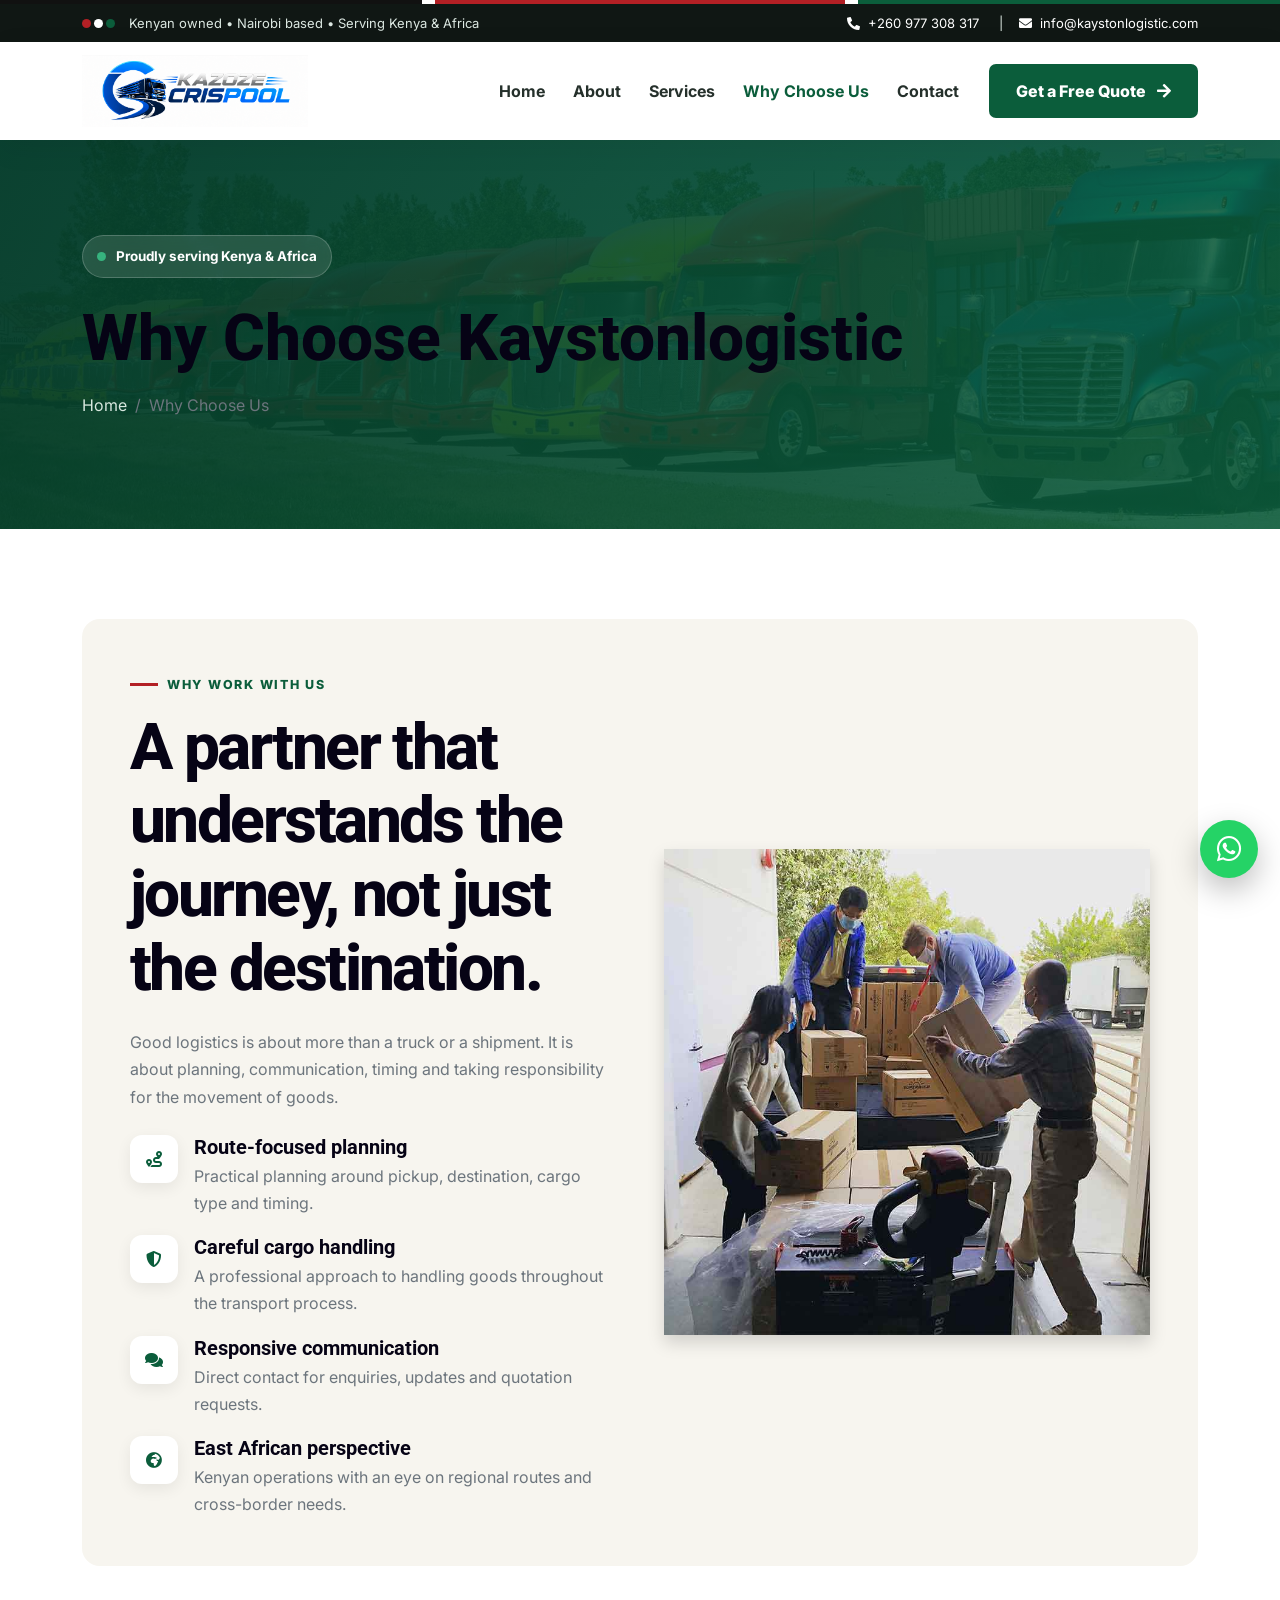
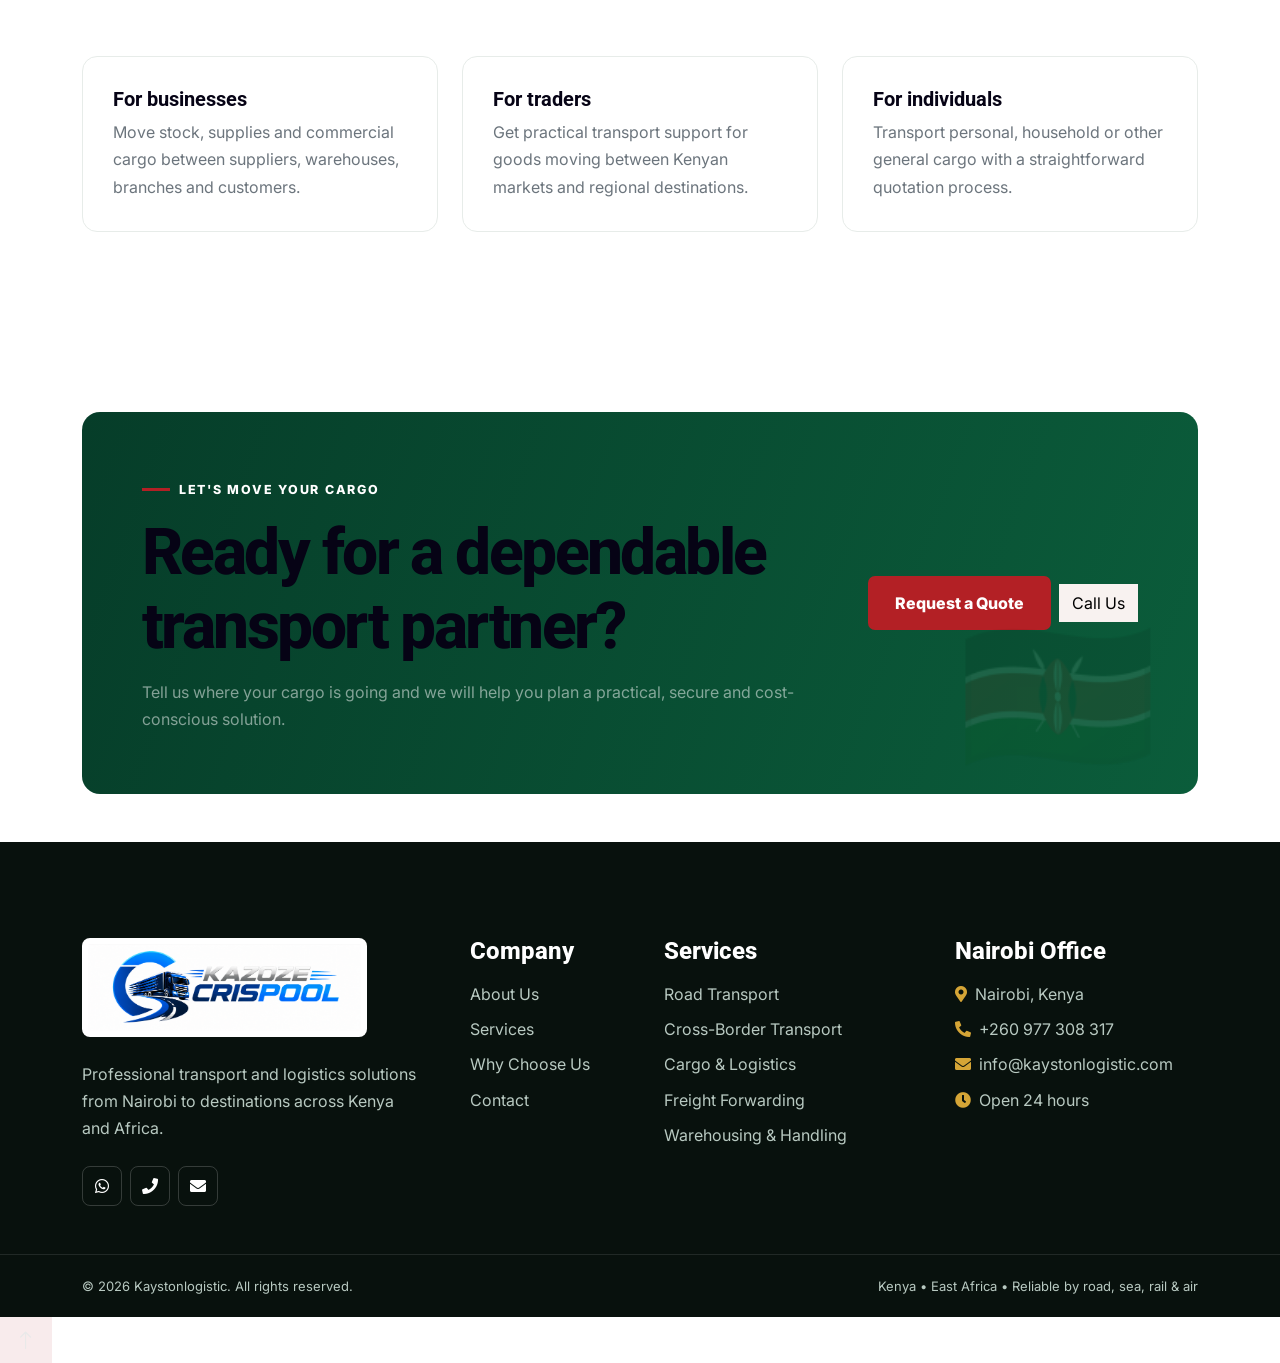
<file: feature.html>
<!DOCTYPE html><html lang="en"><head><meta charset="utf-8"><title>Why Choose Kaystonlogistic | Kenya Logistics</title><meta name="viewport" content="width=device-width, initial-scale=1.0"><meta name="description" content="Why businesses choose Kaystonlogistic for reliable transport and logistics services in Kenya and Africa."><meta name="keywords" content="Kaystonlogistic, Kenya transport, Nairobi logistics, cargo transport, East Africa logistics, cross border transport"><link rel="icon" href="img/kaystonlogistic-favicon.png"><link rel="preconnect" href="https://fonts.googleapis.com"><link rel="preconnect" href="https://fonts.gstatic.com" crossorigin><link href="https://fonts.googleapis.com/css2?family=Inter:wght@400;500;600;700;800&family=Roboto:wght@500;700;800&display=swap" rel="stylesheet"><link href="https://cdnjs.cloudflare.com/ajax/libs/font-awesome/5.15.4/css/all.min.css" rel="stylesheet"><link href="https://cdn.jsdelivr.net/npm/bootstrap-icons@1.11.3/font/bootstrap-icons.css" rel="stylesheet"><link href="css/bootstrap.min.css" rel="stylesheet"><link href="css/style.css" rel="stylesheet"></head><body><div class="kenya-line"></div><div class="topbar"><div class="container d-flex justify-content-between align-items-center"><div><span class="flag-dot"></span>Kenyan owned • Nairobi based • Serving Kenya & Africa</div><div class="d-none d-md-block"><a href="tel:+260977308317"><i class="fa fa-phone-alt me-2"></i>+260 977 308 317</a> <span class="mx-3">|</span><a href="mailto:info@kaystonlogistic.com"><i class="fa fa-envelope me-2"></i>info@kaystonlogistic.com</a></div></div></div><nav class="navbar navbar-expand-lg navbar-light sticky-top"><div class="container"><a href="index.html" class="navbar-brand d-flex align-items-center gap-3"><img class="site-logo" src="img/kaystonlogistic-logo.png" alt="Kaystonlogistic Transport & Logistics"></a><button class="navbar-toggler" type="button" data-bs-toggle="collapse" data-bs-target="#mainNav"><span class="navbar-toggler-icon"></span></button><div class="collapse navbar-collapse" id="mainNav"><div class="navbar-nav ms-auto align-items-lg-center"><a href="index.html" class="nav-link ">Home</a><a href="about.html" class="nav-link ">About</a><a href="service.html" class="nav-link ">Services</a><a href="feature.html" class="nav-link active">Why Choose Us</a><a href="contact.html" class="nav-link ">Contact</a><a href="quote.html" class="btn btn-brand ms-lg-3 my-3 my-lg-0">Get a Free Quote <i class="fa fa-arrow-right ms-2"></i></a></div></div></div></nav><section class="page-hero"><div class="container"><span class="hero-badge"><span></span> Proudly serving Kenya & Africa</span><h1 class="mt-4 mb-3">Why Choose Kaystonlogistic</h1><nav aria-label="breadcrumb"><ol class="breadcrumb"><li class="breadcrumb-item"><a href="index.html">Home</a></li><li class="breadcrumb-item active">Why Choose Us</li></ol></nav></div></section><section class="section-pad"><div class="container"><div class="feature-panel"><div class="row g-5 align-items-center"><div class="col-lg-6"><span class="eyebrow">Why work with us</span><h2 class="display-title mt-3 mb-4">A partner that understands the journey, not just the destination.</h2><p class="text-muted">Good logistics is about more than a truck or a shipment. It is about planning, communication, timing and taking responsibility for the movement of goods.</p><div class="feature-list mt-4"><div class="feature-row"><span class="icon"><i class="fa fa-route"></i></span><div><h3 class="h5 mb-1">Route-focused planning</h3><p class="text-muted mb-0">Practical planning around pickup, destination, cargo type and timing.</p></div></div><div class="feature-row"><span class="icon"><i class="fa fa-shield-alt"></i></span><div><h3 class="h5 mb-1">Careful cargo handling</h3><p class="text-muted mb-0">A professional approach to handling goods throughout the transport process.</p></div></div><div class="feature-row"><span class="icon"><i class="fa fa-comments"></i></span><div><h3 class="h5 mb-1">Responsive communication</h3><p class="text-muted mb-0">Direct contact for enquiries, updates and quotation requests.</p></div></div><div class="feature-row"><span class="icon"><i class="fa fa-globe-africa"></i></span><div><h3 class="h5 mb-1">East African perspective</h3><p class="text-muted mb-0">Kenyan operations with an eye on regional routes and cross-border needs.</p></div></div></div></div><div class="col-lg-6"><img src="img/feature.jpg" class="img-fluid rounded-4 shadow" alt="Kaystonlogistic logistics team and cargo handling"></div></div></div></div></section><section class="section-pad pt-0"><div class="container"><div class="row g-4"><div class="col-md-4"><div class="page-card"><h3 class="h5">For businesses</h3><p class="text-muted mb-0">Move stock, supplies and commercial cargo between suppliers, warehouses, branches and customers.</p></div></div><div class="col-md-4"><div class="page-card"><h3 class="h5">For traders</h3><p class="text-muted mb-0">Get practical transport support for goods moving between Kenyan markets and regional destinations.</p></div></div><div class="col-md-4"><div class="page-card"><h3 class="h5">For individuals</h3><p class="text-muted mb-0">Transport personal, household or other general cargo with a straightforward quotation process.</p></div></div></div></div></section><section class="section-pad pb-0"><div class="container"><div class="cta"><div class="cta-inner"><div class="row align-items-center g-4"><div class="col-lg-8"><div class="eyebrow text-white mb-3">Let's move your cargo</div><h2 class="display-title mb-3">Ready for a dependable transport partner?</h2><p class="mb-0 text-white-50">Tell us where your cargo is going and we will help you plan a practical, secure and cost-conscious solution.</p></div><div class="col-lg-4 text-lg-end"><a class="btn btn-red me-2" href="quote.html">Request a Quote</a><a class="btn btn-light" href="tel:+260977308317">Call Us</a></div></div></div></div></section><footer class="footer mt-5 pt-5"><div class="container py-5"><div class="row g-5"><div class="col-lg-4"><a class="footer-brand d-inline-block mb-3" href="index.html"><img class="footer-logo" src="img/kaystonlogistic-logo.png" alt="Kaystonlogistic"></a><p>Professional transport and logistics solutions from Nairobi to destinations across Kenya and Africa.</p><div class="d-flex gap-2 mt-4"><a class="social" href="https://wa.me/260977308317"><i class="fab fa-whatsapp"></i></a><a class="social" href="tel:+260977308317"><i class="fa fa-phone"></i></a><a class="social" href="mailto:info@kaystonlogistic.com"><i class="fa fa-envelope"></i></a></div></div><div class="col-6 col-lg-2"><h4 class="mb-3">Company</h4><a class="d-block mb-2" href="about.html">About Us</a><a class="d-block mb-2" href="service.html">Services</a><a class="d-block mb-2" href="feature.html">Why Choose Us</a><a class="d-block mb-2" href="contact.html">Contact</a></div><div class="col-6 col-lg-3"><h4 class="mb-3">Services</h4><a class="d-block mb-2" href="service.html">Road Transport</a><a class="d-block mb-2" href="service.html">Cross-Border Transport</a><a class="d-block mb-2" href="service.html">Cargo & Logistics</a><a class="d-block mb-2" href="service.html">Freight Forwarding</a><a class="d-block mb-2" href="service.html">Warehousing & Handling</a></div><div class="col-lg-3"><h4 class="mb-3">Nairobi Office</h4><p class="mb-2"><i class="fa fa-map-marker-alt text-gold me-2"></i>Nairobi, Kenya</p><p class="mb-2"><i class="fa fa-phone-alt text-gold me-2"></i><a href="tel:+260977308317">+260 977 308 317</a></p><p class="mb-2"><i class="fa fa-envelope text-gold me-2"></i><a href="mailto:info@kaystonlogistic.com">info@kaystonlogistic.com</a></p><p class="mb-0"><i class="fa fa-clock text-gold me-2"></i>Open 24 hours</p></div></div></div><div class="footer-bottom"><div class="container d-flex flex-column flex-md-row justify-content-between gap-2"><span>© 2026 Kaystonlogistic. All rights reserved.</span><span>Kenya • East Africa • Reliable by road, sea, rail & air</span></div></div></footer><a class="floating-wa" href="https://wa.me/260977308317" aria-label="Chat on WhatsApp"><i class="fab fa-whatsapp"></i></a><a href="#" class="btn btn-lg btn-primary btn-lg-square rounded-0 back-to-top"><i class="bi bi-arrow-up"></i></a><script src="https://code.jquery.com/jquery-3.7.1.min.js"></script><script src="https://cdn.jsdelivr.net/npm/bootstrap@5.3.3/dist/js/bootstrap.bundle.min.js"></script><script src="lib/owlcarousel/owl.carousel.min.js"></script><script src="js/main.js"></script><!--Start of Tawk.to Script-->
<script type="text/javascript">
var Tawk_API=Tawk_API||{}, Tawk_LoadStart=new Date();
(function(){
var s1=document.createElement("script"),s0=document.getElementsByTagName("script")[0];
s1.async=true;
s1.src='https://embed.tawk.to/6a9ab175870ecf3448024db4/1k1m4adm8';
s1.charset='UTF-8';
s1.setAttribute('crossorigin','*');
s0.parentNode.insertBefore(s1,s0);
})();
</script>
<!--End of Tawk.to Script-->
</body></html>
</file>
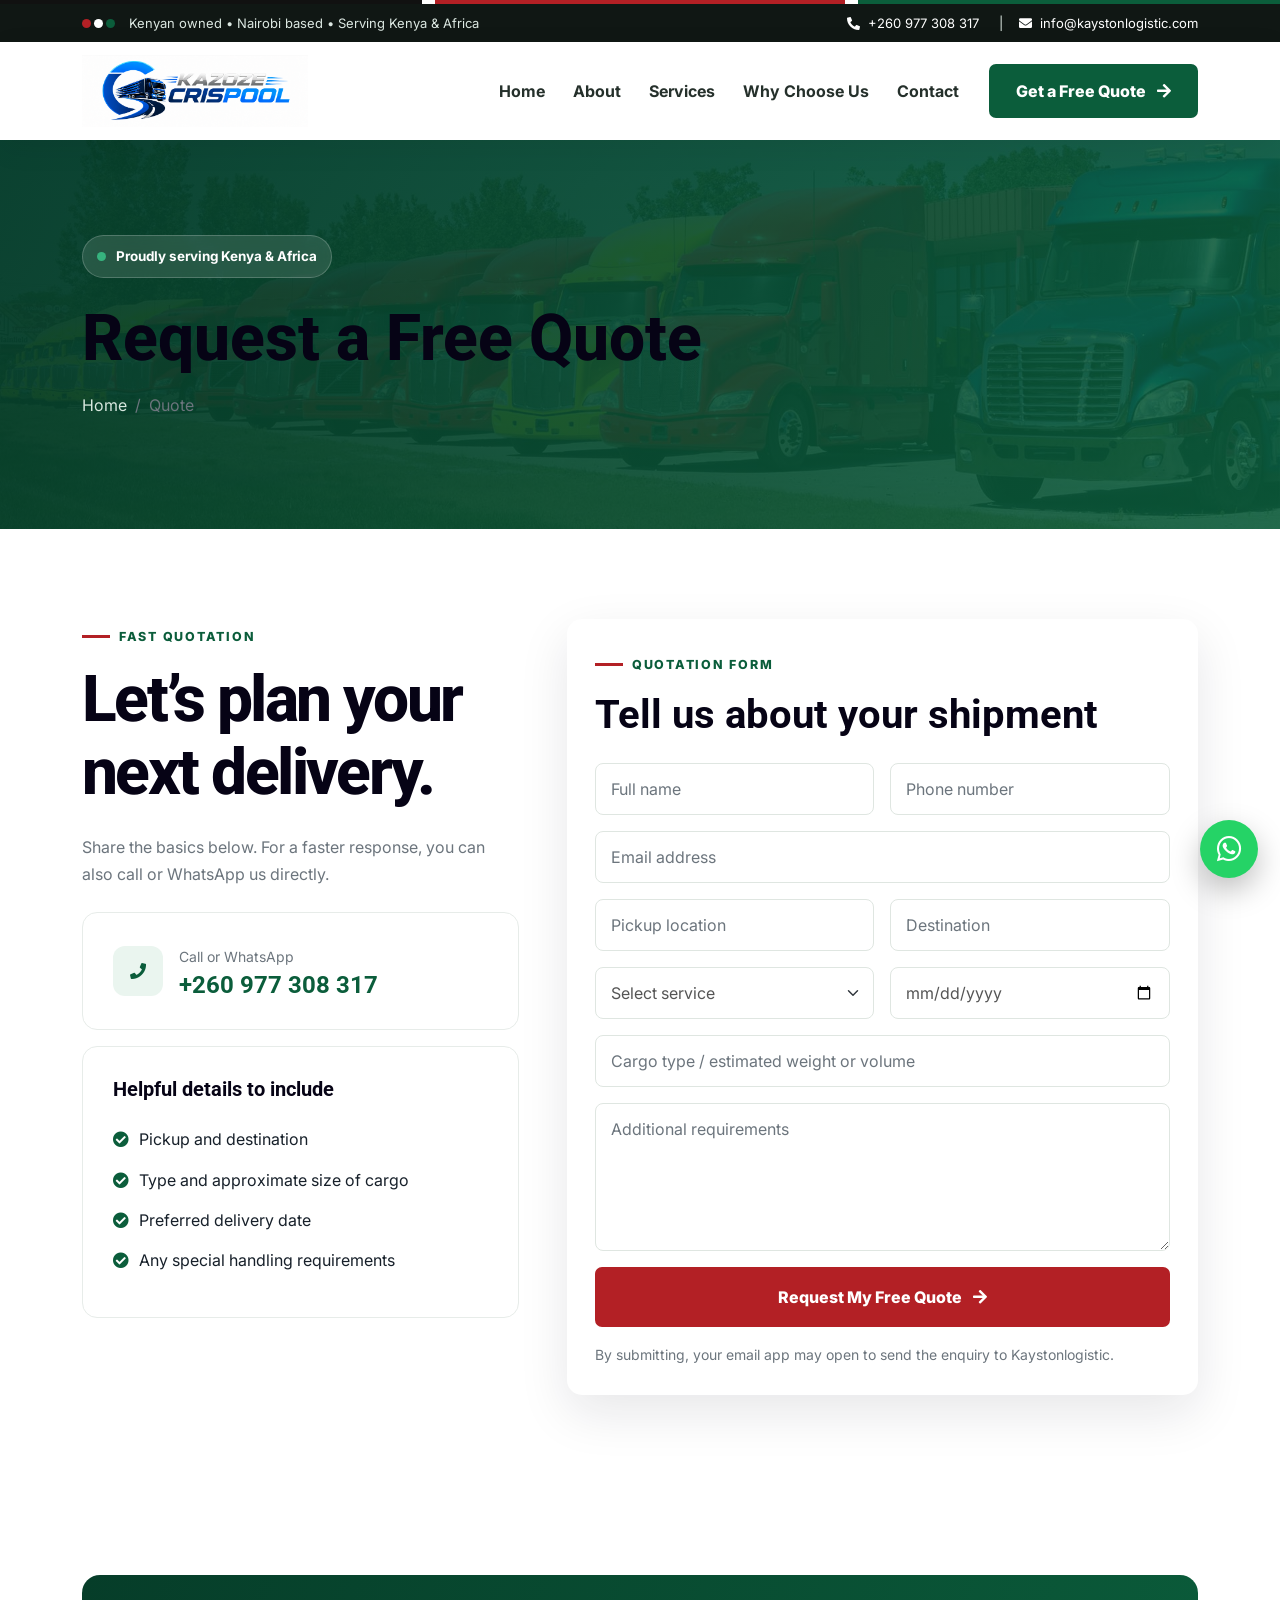
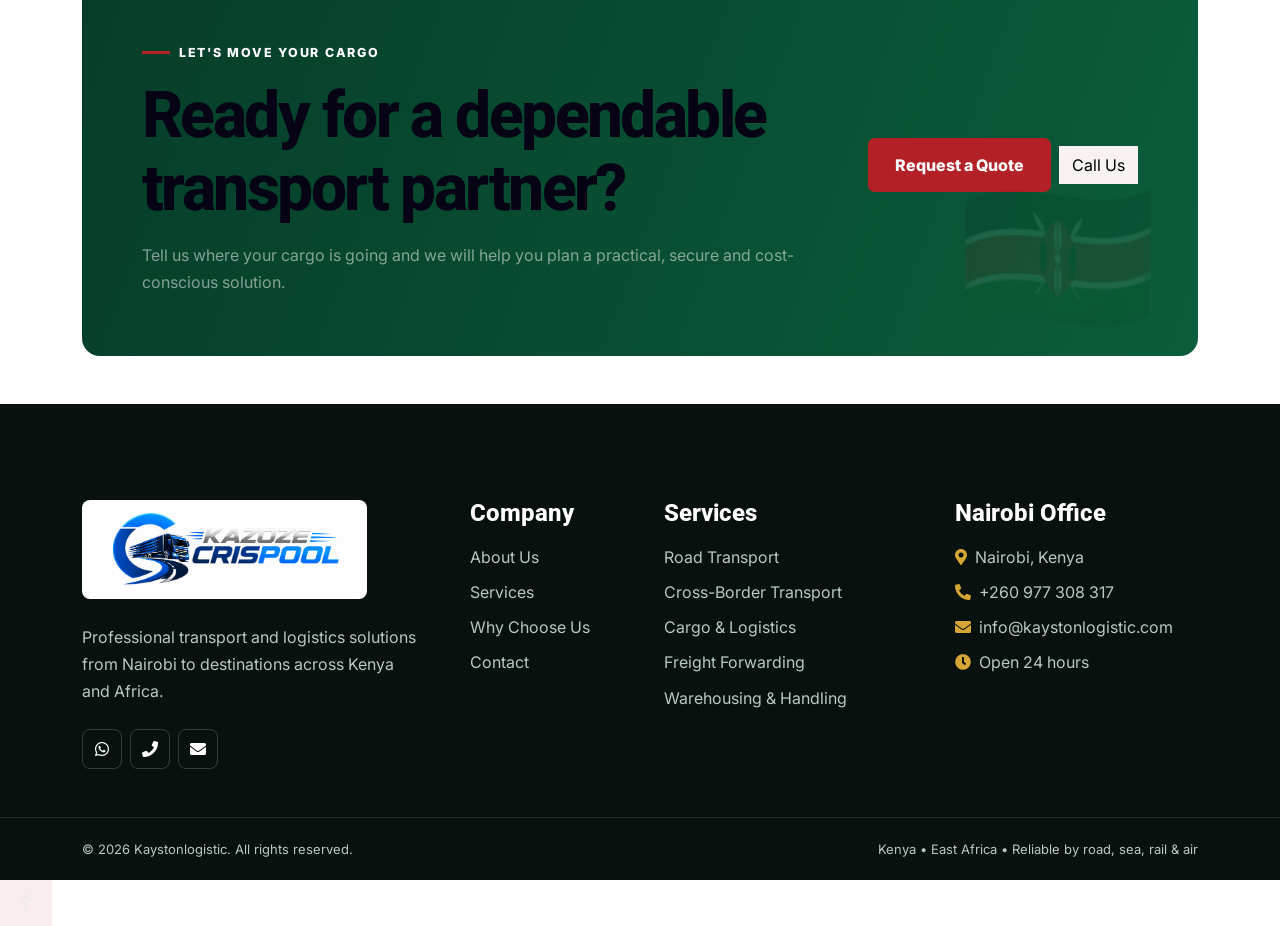
<file: quote.html>
<!DOCTYPE html><html lang="en"><head><meta charset="utf-8"><title>Get a Free Quote | Kaystonlogistic Kenya</title><meta name="viewport" content="width=device-width, initial-scale=1.0"><meta name="description" content="Request a free transport and logistics quotation from Kaystonlogistic in Nairobi, Kenya."><meta name="keywords" content="Kaystonlogistic, Kenya transport, Nairobi logistics, cargo transport, East Africa logistics, cross border transport"><link rel="icon" href="img/kaystonlogistic-favicon.png"><link rel="preconnect" href="https://fonts.googleapis.com"><link rel="preconnect" href="https://fonts.gstatic.com" crossorigin><link href="https://fonts.googleapis.com/css2?family=Inter:wght@400;500;600;700;800&family=Roboto:wght@500;700;800&display=swap" rel="stylesheet"><link href="https://cdnjs.cloudflare.com/ajax/libs/font-awesome/5.15.4/css/all.min.css" rel="stylesheet"><link href="https://cdn.jsdelivr.net/npm/bootstrap-icons@1.11.3/font/bootstrap-icons.css" rel="stylesheet"><link href="css/bootstrap.min.css" rel="stylesheet"><link href="css/style.css" rel="stylesheet"></head><body><div class="kenya-line"></div><div class="topbar"><div class="container d-flex justify-content-between align-items-center"><div><span class="flag-dot"></span>Kenyan owned • Nairobi based • Serving Kenya & Africa</div><div class="d-none d-md-block"><a href="tel:+260977308317"><i class="fa fa-phone-alt me-2"></i>+260 977 308 317</a> <span class="mx-3">|</span><a href="mailto:info@kaystonlogistic.com"><i class="fa fa-envelope me-2"></i>info@kaystonlogistic.com</a></div></div></div><nav class="navbar navbar-expand-lg navbar-light sticky-top"><div class="container"><a href="index.html" class="navbar-brand d-flex align-items-center gap-3"><img class="site-logo" src="img/kaystonlogistic-logo.png" alt="Kaystonlogistic Transport & Logistics"></a><button class="navbar-toggler" type="button" data-bs-toggle="collapse" data-bs-target="#mainNav"><span class="navbar-toggler-icon"></span></button><div class="collapse navbar-collapse" id="mainNav"><div class="navbar-nav ms-auto align-items-lg-center"><a href="index.html" class="nav-link ">Home</a><a href="about.html" class="nav-link ">About</a><a href="service.html" class="nav-link ">Services</a><a href="feature.html" class="nav-link ">Why Choose Us</a><a href="contact.html" class="nav-link ">Contact</a><a href="quote.html" class="btn btn-brand ms-lg-3 my-3 my-lg-0">Get a Free Quote <i class="fa fa-arrow-right ms-2"></i></a></div></div></div></nav><section class="page-hero"><div class="container"><span class="hero-badge"><span></span> Proudly serving Kenya & Africa</span><h1 class="mt-4 mb-3">Request a Free Quote</h1><nav aria-label="breadcrumb"><ol class="breadcrumb"><li class="breadcrumb-item"><a href="index.html">Home</a></li><li class="breadcrumb-item active">Quote</li></ol></nav></div></section><section class="section-pad"><div class="container"><div class="row g-5 align-items-start"><div class="col-lg-5"><span class="eyebrow">Fast quotation</span><h2 class="display-title mt-3 mb-4">Let’s plan your next delivery.</h2><p class="text-muted">Share the basics below. For a faster response, you can also call or WhatsApp us directly.</p><div class="page-card mt-4"><div class="d-flex gap-3 align-items-center"><div class="contact-icon"><i class="fa fa-phone"></i></div><div><small class="text-muted">Call or WhatsApp</small><h3 class="h4 mb-0"><a class="text-green" href="tel:+260977308317">+260 977 308 317</a></h3></div></div></div><div class="page-card mt-3"><h3 class="h5">Helpful details to include</h3><ul class="check-list mb-0"><li><i class="fa fa-check-circle"></i><span>Pickup and destination</span></li><li><i class="fa fa-check-circle"></i><span>Type and approximate size of cargo</span></li><li><i class="fa fa-check-circle"></i><span>Preferred delivery date</span></li><li><i class="fa fa-check-circle"></i><span>Any special handling requirements</span></li></ul></div></div><div class="col-lg-7"><div class="contact-card"><span class="eyebrow">Quotation form</span><h2 class="h1 mt-3 mb-4">Tell us about your shipment</h2><form action="mailto:info@kaystonlogistic.com" method="post" enctype="text/plain"><div class="row g-3"><div class="col-md-6"><input class="form-control" name="Name" placeholder="Full name" required></div><div class="col-md-6"><input class="form-control" name="Phone" placeholder="Phone number" required></div><div class="col-12"><input type="email" class="form-control" name="Email" placeholder="Email address"></div><div class="col-md-6"><input class="form-control" name="Pickup" placeholder="Pickup location" required></div><div class="col-md-6"><input class="form-control" name="Destination" placeholder="Destination" required></div><div class="col-md-6"><select class="form-select" name="Service"><option selected>Select service</option><option>Road Transport</option><option>Cross-Border Transport</option><option>Cargo & Logistics</option><option>Air Freight</option><option>Sea Freight</option><option>Rail Freight</option></select></div><div class="col-md-6"><input type="date" class="form-control" name="Date"></div><div class="col-12"><input class="form-control" name="Cargo" placeholder="Cargo type / estimated weight or volume"></div><div class="col-12"><textarea class="form-control" name="Message" rows="5" placeholder="Additional requirements"></textarea></div><div class="col-12"><button class="btn btn-red w-100 py-3" type="submit">Request My Free Quote <i class="fa fa-arrow-right ms-2"></i></button></div></div></form><p class="small text-muted mt-3 mb-0">By submitting, your email app may open to send the enquiry to Kaystonlogistic.</p></div></div></div></div></section><section class="section-pad pb-0"><div class="container"><div class="cta"><div class="cta-inner"><div class="row align-items-center g-4"><div class="col-lg-8"><div class="eyebrow text-white mb-3">Let's move your cargo</div><h2 class="display-title mb-3">Ready for a dependable transport partner?</h2><p class="mb-0 text-white-50">Tell us where your cargo is going and we will help you plan a practical, secure and cost-conscious solution.</p></div><div class="col-lg-4 text-lg-end"><a class="btn btn-red me-2" href="quote.html">Request a Quote</a><a class="btn btn-light" href="tel:+260977308317">Call Us</a></div></div></div></div></section><footer class="footer mt-5 pt-5"><div class="container py-5"><div class="row g-5"><div class="col-lg-4"><a class="footer-brand d-inline-block mb-3" href="index.html"><img class="footer-logo" src="img/kaystonlogistic-logo.png" alt="Kaystonlogistic"></a><p>Professional transport and logistics solutions from Nairobi to destinations across Kenya and Africa.</p><div class="d-flex gap-2 mt-4"><a class="social" href="https://wa.me/260977308317"><i class="fab fa-whatsapp"></i></a><a class="social" href="tel:+260977308317"><i class="fa fa-phone"></i></a><a class="social" href="mailto:info@kaystonlogistic.com"><i class="fa fa-envelope"></i></a></div></div><div class="col-6 col-lg-2"><h4 class="mb-3">Company</h4><a class="d-block mb-2" href="about.html">About Us</a><a class="d-block mb-2" href="service.html">Services</a><a class="d-block mb-2" href="feature.html">Why Choose Us</a><a class="d-block mb-2" href="contact.html">Contact</a></div><div class="col-6 col-lg-3"><h4 class="mb-3">Services</h4><a class="d-block mb-2" href="service.html">Road Transport</a><a class="d-block mb-2" href="service.html">Cross-Border Transport</a><a class="d-block mb-2" href="service.html">Cargo & Logistics</a><a class="d-block mb-2" href="service.html">Freight Forwarding</a><a class="d-block mb-2" href="service.html">Warehousing & Handling</a></div><div class="col-lg-3"><h4 class="mb-3">Nairobi Office</h4><p class="mb-2"><i class="fa fa-map-marker-alt text-gold me-2"></i>Nairobi, Kenya</p><p class="mb-2"><i class="fa fa-phone-alt text-gold me-2"></i><a href="tel:+260977308317">+260 977 308 317</a></p><p class="mb-2"><i class="fa fa-envelope text-gold me-2"></i><a href="mailto:info@kaystonlogistic.com">info@kaystonlogistic.com</a></p><p class="mb-0"><i class="fa fa-clock text-gold me-2"></i>Open 24 hours</p></div></div></div><div class="footer-bottom"><div class="container d-flex flex-column flex-md-row justify-content-between gap-2"><span>© 2026 Kaystonlogistic. All rights reserved.</span><span>Kenya • East Africa • Reliable by road, sea, rail & air</span></div></div></footer><a class="floating-wa" href="https://wa.me/260977308317" aria-label="Chat on WhatsApp"><i class="fab fa-whatsapp"></i></a><a href="#" class="btn btn-lg btn-primary btn-lg-square rounded-0 back-to-top"><i class="bi bi-arrow-up"></i></a><script src="https://code.jquery.com/jquery-3.7.1.min.js"></script><script src="https://cdn.jsdelivr.net/npm/bootstrap@5.3.3/dist/js/bootstrap.bundle.min.js"></script><script src="lib/owlcarousel/owl.carousel.min.js"></script><script src="js/main.js"></script><!--Start of Tawk.to Script-->
<script type="text/javascript">
var Tawk_API=Tawk_API||{}, Tawk_LoadStart=new Date();
(function(){
var s1=document.createElement("script"),s0=document.getElementsByTagName("script")[0];
s1.async=true;
s1.src='https://embed.tawk.to/6a9ab175870ecf3448024db4/1k1m4adm8';
s1.charset='UTF-8';
s1.setAttribute('crossorigin','*');
s0.parentNode.insertBefore(s1,s0);
})();
</script>
<!--End of Tawk.to Script-->
</body></html>
</file>
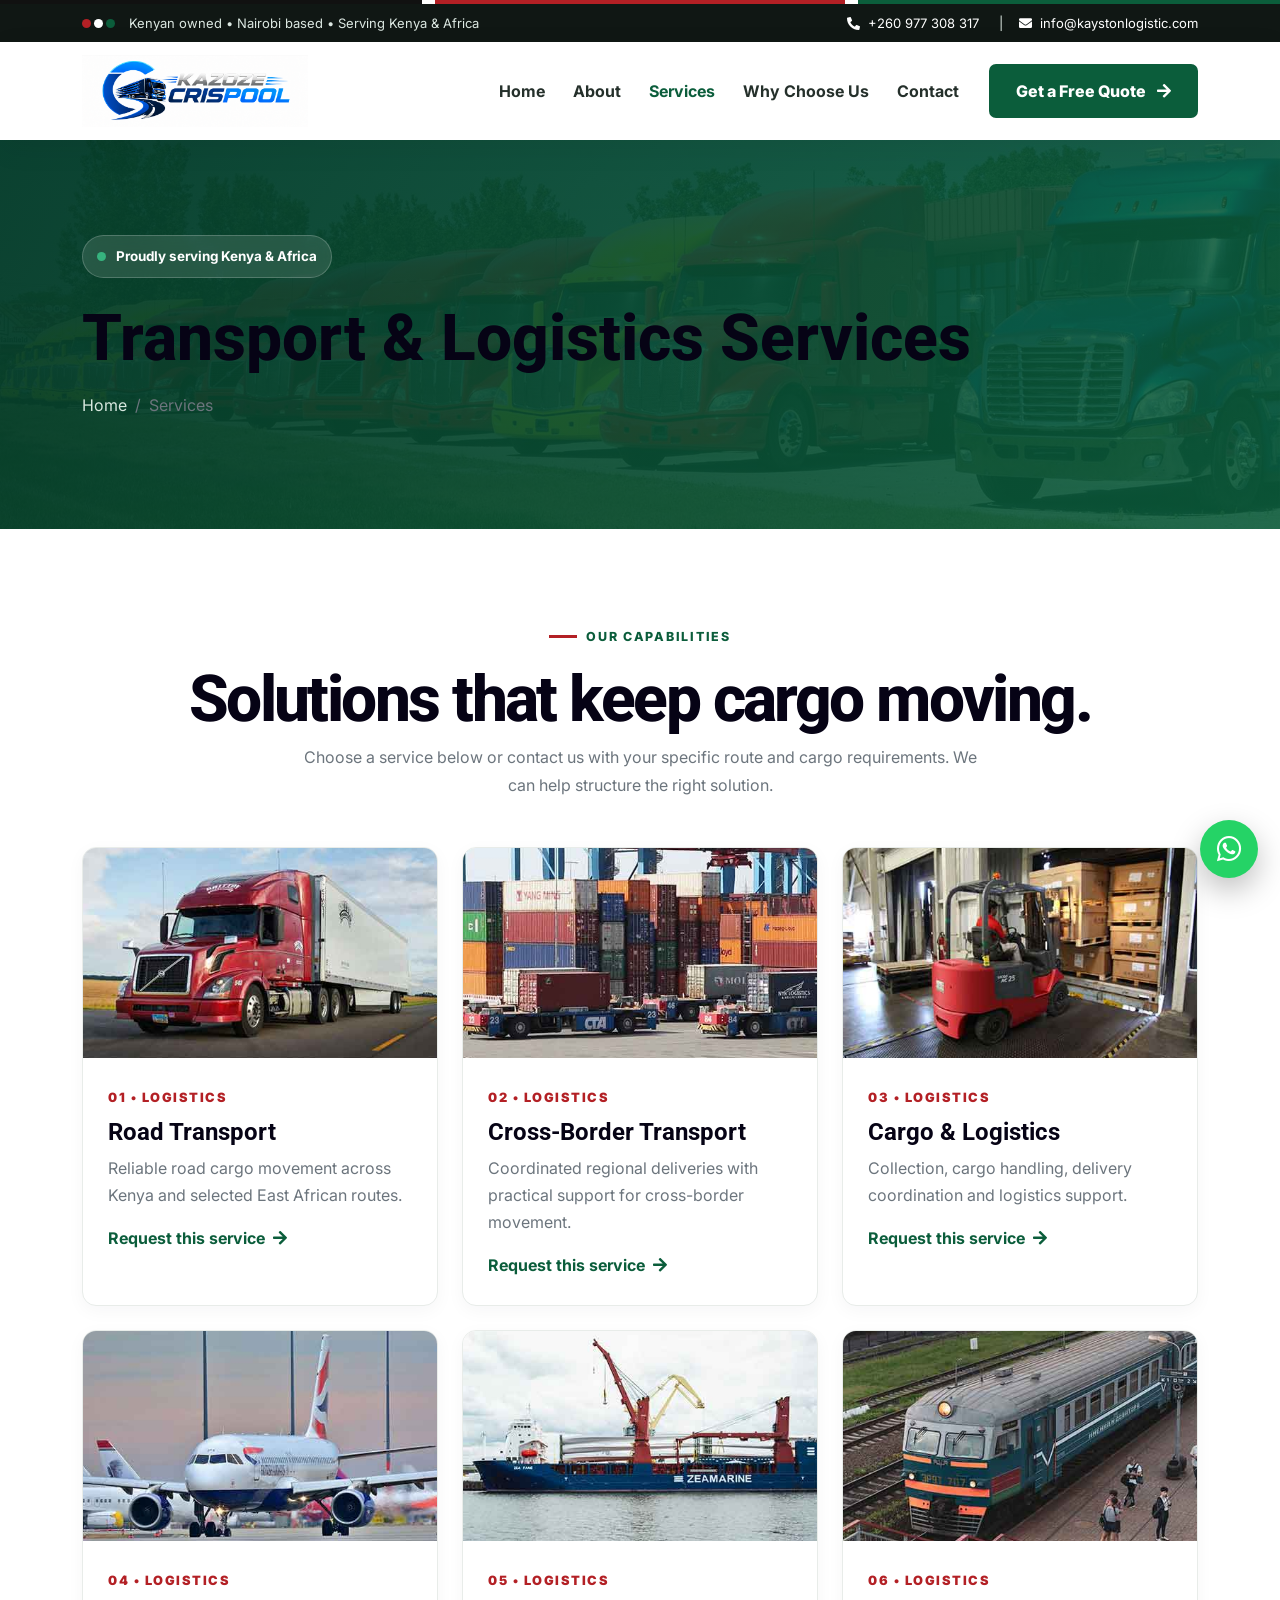
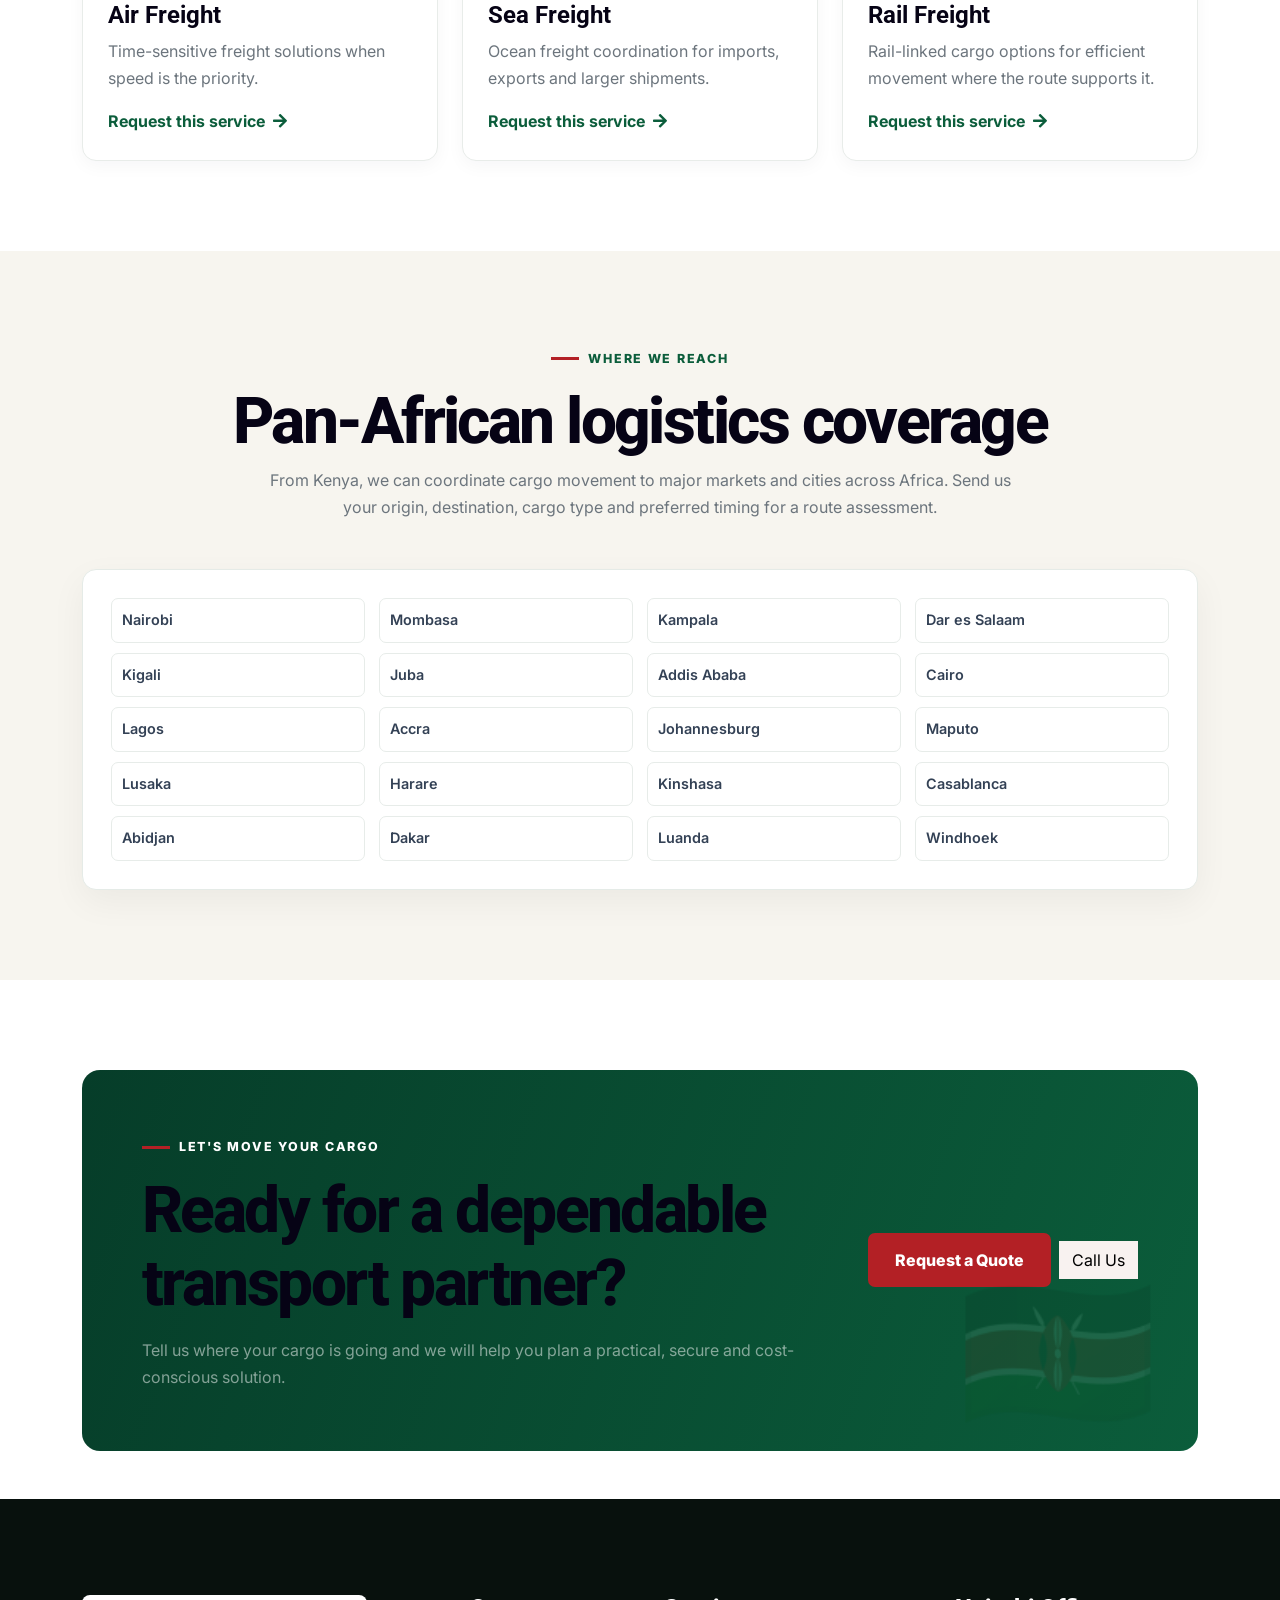
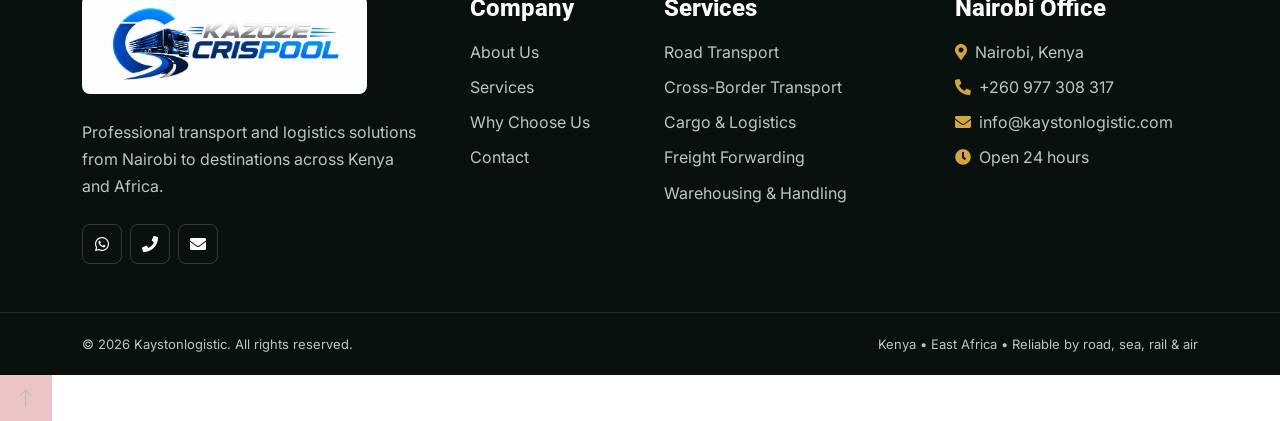
<file: service.html>
<!DOCTYPE html><html lang="en"><head><meta charset="utf-8"><title>Services | Kaystonlogistic Kenya</title><meta name="viewport" content="width=device-width, initial-scale=1.0"><meta name="description" content="Transport and logistics services from Kaystonlogistic including road transport, cross-border cargo, freight forwarding, warehousing and logistics support."><meta name="keywords" content="Kaystonlogistic, Kenya transport, Nairobi logistics, cargo transport, East Africa logistics, cross border transport"><link rel="icon" href="img/kaystonlogistic-favicon.png"><link rel="preconnect" href="https://fonts.googleapis.com"><link rel="preconnect" href="https://fonts.gstatic.com" crossorigin><link href="https://fonts.googleapis.com/css2?family=Inter:wght@400;500;600;700;800&family=Roboto:wght@500;700;800&display=swap" rel="stylesheet"><link href="https://cdnjs.cloudflare.com/ajax/libs/font-awesome/5.15.4/css/all.min.css" rel="stylesheet"><link href="https://cdn.jsdelivr.net/npm/bootstrap-icons@1.11.3/font/bootstrap-icons.css" rel="stylesheet"><link href="css/bootstrap.min.css" rel="stylesheet"><link href="css/style.css" rel="stylesheet"></head><body><div class="kenya-line"></div><div class="topbar"><div class="container d-flex justify-content-between align-items-center"><div><span class="flag-dot"></span>Kenyan owned • Nairobi based • Serving Kenya & Africa</div><div class="d-none d-md-block"><a href="tel:+260977308317"><i class="fa fa-phone-alt me-2"></i>+260 977 308 317</a> <span class="mx-3">|</span><a href="mailto:info@kaystonlogistic.com"><i class="fa fa-envelope me-2"></i>info@kaystonlogistic.com</a></div></div></div><nav class="navbar navbar-expand-lg navbar-light sticky-top"><div class="container"><a href="index.html" class="navbar-brand d-flex align-items-center gap-3"><img class="site-logo" src="img/kaystonlogistic-logo.png" alt="Kaystonlogistic Transport & Logistics"></a><button class="navbar-toggler" type="button" data-bs-toggle="collapse" data-bs-target="#mainNav"><span class="navbar-toggler-icon"></span></button><div class="collapse navbar-collapse" id="mainNav"><div class="navbar-nav ms-auto align-items-lg-center"><a href="index.html" class="nav-link ">Home</a><a href="about.html" class="nav-link ">About</a><a href="service.html" class="nav-link active">Services</a><a href="feature.html" class="nav-link ">Why Choose Us</a><a href="contact.html" class="nav-link ">Contact</a><a href="quote.html" class="btn btn-brand ms-lg-3 my-3 my-lg-0">Get a Free Quote <i class="fa fa-arrow-right ms-2"></i></a></div></div></div></nav><section class="page-hero"><div class="container"><span class="hero-badge"><span></span> Proudly serving Kenya & Africa</span><h1 class="mt-4 mb-3">Transport & Logistics Services</h1><nav aria-label="breadcrumb"><ol class="breadcrumb"><li class="breadcrumb-item"><a href="index.html">Home</a></li><li class="breadcrumb-item active">Services</li></ol></nav></div></section><section class="section-pad"><div class="container"><div class="text-center mb-5"><span class="eyebrow">Our capabilities</span><h2 class="display-title mt-3">Solutions that keep cargo moving.</h2><p class="text-muted mx-auto" style="max-width:700px">Choose a service below or contact us with your specific route and cargo requirements. We can help structure the right solution.</p></div><div class="row g-4"><div class="col-md-6 col-lg-4"><div class="service-card"><img src="img/service-3.jpg" alt="Road Transport"><div class="service-body"><span class="service-number">01 • LOGISTICS</span><h3 class="h4 mt-2">Road Transport</h3><p class="text-muted">Reliable road cargo movement across Kenya and selected East African routes.</p><a href="quote.html" class="text-green fw-bold">Request this service <i class="fa fa-arrow-right ms-1"></i></a></div></div></div><div class="col-md-6 col-lg-4"><div class="service-card"><img src="img/service-5.jpg" alt="Cross-Border Transport"><div class="service-body"><span class="service-number">02 • LOGISTICS</span><h3 class="h4 mt-2">Cross-Border Transport</h3><p class="text-muted">Coordinated regional deliveries with practical support for cross-border movement.</p><a href="quote.html" class="text-green fw-bold">Request this service <i class="fa fa-arrow-right ms-1"></i></a></div></div></div><div class="col-md-6 col-lg-4"><div class="service-card"><img src="img/service-6.jpg" alt="Cargo & Logistics"><div class="service-body"><span class="service-number">03 • LOGISTICS</span><h3 class="h4 mt-2">Cargo & Logistics</h3><p class="text-muted">Collection, cargo handling, delivery coordination and logistics support.</p><a href="quote.html" class="text-green fw-bold">Request this service <i class="fa fa-arrow-right ms-1"></i></a></div></div></div><div class="col-md-6 col-lg-4"><div class="service-card"><img src="img/service-1.jpg" alt="Air Freight"><div class="service-body"><span class="service-number">04 • LOGISTICS</span><h3 class="h4 mt-2">Air Freight</h3><p class="text-muted">Time-sensitive freight solutions when speed is the priority.</p><a href="quote.html" class="text-green fw-bold">Request this service <i class="fa fa-arrow-right ms-1"></i></a></div></div></div><div class="col-md-6 col-lg-4"><div class="service-card"><img src="img/service-2.jpg" alt="Sea Freight"><div class="service-body"><span class="service-number">05 • LOGISTICS</span><h3 class="h4 mt-2">Sea Freight</h3><p class="text-muted">Ocean freight coordination for imports, exports and larger shipments.</p><a href="quote.html" class="text-green fw-bold">Request this service <i class="fa fa-arrow-right ms-1"></i></a></div></div></div><div class="col-md-6 col-lg-4"><div class="service-card"><img src="img/service-4.jpg" alt="Rail Freight"><div class="service-body"><span class="service-number">06 • LOGISTICS</span><h3 class="h4 mt-2">Rail Freight</h3><p class="text-muted">Rail-linked cargo options for efficient movement where the route supports it.</p><a href="quote.html" class="text-green fw-bold">Request this service <i class="fa fa-arrow-right ms-1"></i></a></div></div></div></div></div></section><section class="section-pad bg-cream"><div class="container"><div class="text-center mb-5"><span class="eyebrow">Where we reach</span><h2 class="display-title mt-3">Pan-African logistics coverage</h2><p class="text-muted mx-auto" style="max-width:760px">From Kenya, we can coordinate cargo movement to major markets and cities across Africa. Send us your origin, destination, cargo type and preferred timing for a route assessment.</p></div><div class="route-box"><div class="country-grid"><span>Nairobi</span><span>Mombasa</span><span>Kampala</span><span>Dar es Salaam</span><span>Kigali</span><span>Juba</span><span>Addis Ababa</span><span>Cairo</span><span>Lagos</span><span>Accra</span><span>Johannesburg</span><span>Maputo</span><span>Lusaka</span><span>Harare</span><span>Kinshasa</span><span>Casablanca</span><span>Abidjan</span><span>Dakar</span><span>Luanda</span><span>Windhoek</span></div></div></div></section><section class="section-pad pb-0"><div class="container"><div class="cta"><div class="cta-inner"><div class="row align-items-center g-4"><div class="col-lg-8"><div class="eyebrow text-white mb-3">Let's move your cargo</div><h2 class="display-title mb-3">Ready for a dependable transport partner?</h2><p class="mb-0 text-white-50">Tell us where your cargo is going and we will help you plan a practical, secure and cost-conscious solution.</p></div><div class="col-lg-4 text-lg-end"><a class="btn btn-red me-2" href="quote.html">Request a Quote</a><a class="btn btn-light" href="tel:+260977308317">Call Us</a></div></div></div></div></section><footer class="footer mt-5 pt-5"><div class="container py-5"><div class="row g-5"><div class="col-lg-4"><a class="footer-brand d-inline-block mb-3" href="index.html"><img class="footer-logo" src="img/kaystonlogistic-logo.png" alt="Kaystonlogistic"></a><p>Professional transport and logistics solutions from Nairobi to destinations across Kenya and Africa.</p><div class="d-flex gap-2 mt-4"><a class="social" href="https://wa.me/260977308317"><i class="fab fa-whatsapp"></i></a><a class="social" href="tel:+260977308317"><i class="fa fa-phone"></i></a><a class="social" href="mailto:info@kaystonlogistic.com"><i class="fa fa-envelope"></i></a></div></div><div class="col-6 col-lg-2"><h4 class="mb-3">Company</h4><a class="d-block mb-2" href="about.html">About Us</a><a class="d-block mb-2" href="service.html">Services</a><a class="d-block mb-2" href="feature.html">Why Choose Us</a><a class="d-block mb-2" href="contact.html">Contact</a></div><div class="col-6 col-lg-3"><h4 class="mb-3">Services</h4><a class="d-block mb-2" href="service.html">Road Transport</a><a class="d-block mb-2" href="service.html">Cross-Border Transport</a><a class="d-block mb-2" href="service.html">Cargo & Logistics</a><a class="d-block mb-2" href="service.html">Freight Forwarding</a><a class="d-block mb-2" href="service.html">Warehousing & Handling</a></div><div class="col-lg-3"><h4 class="mb-3">Nairobi Office</h4><p class="mb-2"><i class="fa fa-map-marker-alt text-gold me-2"></i>Nairobi, Kenya</p><p class="mb-2"><i class="fa fa-phone-alt text-gold me-2"></i><a href="tel:+260977308317">+260 977 308 317</a></p><p class="mb-2"><i class="fa fa-envelope text-gold me-2"></i><a href="mailto:info@kaystonlogistic.com">info@kaystonlogistic.com</a></p><p class="mb-0"><i class="fa fa-clock text-gold me-2"></i>Open 24 hours</p></div></div></div><div class="footer-bottom"><div class="container d-flex flex-column flex-md-row justify-content-between gap-2"><span>© 2026 Kaystonlogistic. All rights reserved.</span><span>Kenya • East Africa • Reliable by road, sea, rail & air</span></div></div></footer><a class="floating-wa" href="https://wa.me/260977308317" aria-label="Chat on WhatsApp"><i class="fab fa-whatsapp"></i></a><a href="#" class="btn btn-lg btn-primary btn-lg-square rounded-0 back-to-top"><i class="bi bi-arrow-up"></i></a><script src="https://code.jquery.com/jquery-3.7.1.min.js"></script><script src="https://cdn.jsdelivr.net/npm/bootstrap@5.3.3/dist/js/bootstrap.bundle.min.js"></script><script src="lib/owlcarousel/owl.carousel.min.js"></script><script src="js/main.js"></script><!--Start of Tawk.to Script-->
<script type="text/javascript">
var Tawk_API=Tawk_API||{}, Tawk_LoadStart=new Date();
(function(){
var s1=document.createElement("script"),s0=document.getElementsByTagName("script")[0];
s1.async=true;
s1.src='https://embed.tawk.to/6a9ab175870ecf3448024db4/1k1m4adm8';
s1.charset='UTF-8';
s1.setAttribute('crossorigin','*');
s0.parentNode.insertBefore(s1,s0);
})();
</script>
<!--End of Tawk.to Script-->
</body></html>
</file>
<file: css/style.css>
:root{--green:#0b5d3b;--green2:#063d29;--red:#b32025;--black:#111;--gold:#d5a536;--cream:#f7f5ef;--muted:#667085;--white:#fff;--shadow:0 18px 50px rgba(16,24,40,.10)}
*{box-sizing:border-box}body{font-family:Inter,Arial,sans-serif;color:#17202a;background:#fff;line-height:1.7}h1,h2,h3,h4,h5{font-family:Roboto,Arial,sans-serif;font-weight:800;line-height:1.15}a{text-decoration:none}.text-green{color:var(--green)!important}.text-gold{color:var(--gold)!important}.bg-green{background:var(--green)!important}.bg-cream{background:var(--cream)!important}.section-pad{padding:90px 0}.eyebrow{display:inline-flex;align-items:center;gap:9px;color:var(--green);font-size:.78rem;font-weight:800;text-transform:uppercase;letter-spacing:.14em}.eyebrow:before{content:"";width:28px;height:3px;background:var(--red);display:inline-block}.display-title{font-size:clamp(2.5rem,5vw,4.6rem);letter-spacing:-.04em}.btn-brand{background:var(--green);border:2px solid var(--green);color:#fff!important;padding:13px 25px;border-radius:7px;font-weight:800}.btn-brand:hover{background:var(--green2);border-color:var(--green2);transform:translateY(-2px)}.btn-red{background:var(--red);border:2px solid var(--red);color:#fff!important;padding:13px 25px;border-radius:7px;font-weight:800}.btn-outline-brand{border:2px solid var(--green);color:var(--green)!important;padding:11px 24px;border-radius:7px;font-weight:800}.btn-outline-brand:hover{background:var(--green);color:#fff!important}.topbar{background:#101714;color:#dce8e2;font-size:13px;padding:8px 0}.topbar a{color:#fff}.topbar .flag-dot{display:inline-block;width:9px;height:9px;border-radius:50%;background:var(--red);box-shadow:12px 0 0 #fff,24px 0 0 var(--green);margin-right:38px}.navbar{background:#fff!important;min-height:82px;padding:0;box-shadow:0 8px 30px rgba(0,0,0,.06)}.navbar-brand{height:auto!important;background:transparent!important;padding:13px 0!important}.site-logo{display:block;width:245px;height:auto;max-height:72px;object-fit:contain;object-position:left center}.footer-logo{display:block;width:285px;max-width:100%;height:auto;background:#fff;border-radius:8px;padding:6px}.navbar-light .navbar-nav .nav-link{color:#25302b!important;text-transform:none;font-weight:700;padding:29px 14px;margin:0}.navbar-light .navbar-nav .nav-link:hover,.navbar-light .navbar-nav .nav-link.active{color:var(--green)!important}.nav-phone{border-left:1px solid #e5e7eb;padding-left:22px;margin-left:12px}.hero{position:relative;min-height:690px;background:#07140f;overflow:hidden}.hero:after{content:"";position:absolute;inset:0;background:linear-gradient(90deg,rgba(3,18,12,.88) 0%,rgba(3,18,12,.67) 46%,rgba(3,18,12,.18) 100%)}.hero img{width:100%;height:690px;object-fit:cover;opacity:.86}.hero-content{position:absolute;z-index:2;inset:0;display:flex;align-items:center}.hero-content .container{position:relative}.hero h1{max-width:780px;color:#fff}.hero p{max-width:650px;color:#e7eee9;font-size:1.08rem}.hero-badge{display:inline-flex;align-items:center;gap:10px;background:rgba(255,255,255,.12);border:1px solid rgba(255,255,255,.2);backdrop-filter:blur(7px);padding:9px 14px;border-radius:30px;color:#fff;font-weight:700;font-size:.84rem}.hero-badge span{width:9px;height:9px;background:#36b37e;border-radius:50%}.hero-actions{display:flex;gap:12px;flex-wrap:wrap}.trust-strip{position:relative;margin-top:-54px;z-index:5}.trust-card{background:#fff;border-radius:14px;box-shadow:var(--shadow);padding:22px}.trust-item{display:flex;align-items:center;gap:13px}.trust-icon{width:44px;height:44px;border-radius:10px;background:#eaf5ef;color:var(--green);display:grid;place-items:center;font-size:18px}.about-img{border-radius:16px;overflow:hidden;box-shadow:var(--shadow);position:relative}.about-img img{width:100%;height:520px;object-fit:cover}.about-img .mini-card{position:absolute;bottom:20px;left:20px;background:#fff;border-left:5px solid var(--red);padding:16px 18px;border-radius:8px;box-shadow:0 12px 35px rgba(0,0,0,.16)}.about-img .mini-card strong{font-size:1.6rem;color:var(--green);display:block}.check-list{padding:0;margin:25px 0;list-style:none}.check-list li{margin:13px 0;display:flex;gap:10px}.check-list i{color:var(--green);margin-top:5px}.service-card{height:100%;border:1px solid #e8ece9;border-radius:14px;overflow:hidden;background:#fff;transition:.25s;box-shadow:0 5px 18px rgba(16,24,40,.04)}.service-card:hover{transform:translateY(-7px);box-shadow:var(--shadow);border-color:#cfe1d7}.service-card img{width:100%;height:210px;object-fit:cover}.service-body{padding:25px}.service-number{color:var(--red);font-weight:900;font-size:.8rem;letter-spacing:.12em}.stats{background:var(--green2);color:#fff}.stat{padding:24px;border-right:1px solid rgba(255,255,255,.14)}.stat:last-child{border:0}.stat strong{font-size:2.35rem;display:block;color:#fff}.stat span{color:#bcd5c8;font-size:.9rem}.route-box{background:#fff;border-radius:16px;padding:30px;box-shadow:var(--shadow);height:100%;border-top:4px solid var(--red)}.route-chip{display:inline-block;background:#eef6f1;color:var(--green);font-weight:800;border-radius:30px;padding:7px 12px;margin:4px;font-size:.83rem}.feature-panel{background:var(--cream);border-radius:18px;padding:48px}.feature-list{display:grid;gap:18px}.feature-row{display:flex;gap:16px;align-items:flex-start}.feature-row .icon{min-width:48px;height:48px;border-radius:12px;background:#fff;color:var(--green);display:grid;place-items:center;box-shadow:0 5px 15px rgba(0,0,0,.07)}.cta{background:linear-gradient(110deg,var(--green2),var(--green));color:#fff;border-radius:18px;overflow:hidden;position:relative}.cta:after{content:"🇰🇪";position:absolute;right:40px;bottom:-35px;font-size:160px;opacity:.08}.cta-inner{padding:60px}.page-hero{background:linear-gradient(110deg,rgba(6,61,41,.96),rgba(11,93,59,.88)),url('../img/carousel-2.jpg') center/cover;padding:95px 0 110px;color:#fff}.page-hero h1{font-size:clamp(2.5rem,5vw,4rem)}.breadcrumb{margin:0}.breadcrumb-item,.breadcrumb-item a{color:#d8e8df}.contact-card{background:#fff;border-radius:15px;padding:28px;box-shadow:var(--shadow);height:100%}.contact-icon{width:50px;height:50px;background:#eaf5ef;color:var(--green);display:grid;place-items:center;border-radius:12px}.form-control,.form-select{border:1px solid #dfe6e1!important;border-radius:8px!important;padding:13px 15px}.form-control:focus,.form-select:focus{border-color:var(--green)!important;box-shadow:0 0 0 .2rem rgba(11,93,59,.1)!important}.map-card{min-height:390px;border-radius:16px;overflow:hidden;background:#eaf1ed;position:relative}.map-card img{width:100%;height:100%;object-fit:cover;opacity:.55}.map-label{position:absolute;left:50%;top:50%;transform:translate(-50%,-50%);background:#fff;padding:22px 28px;border-radius:12px;box-shadow:var(--shadow);text-align:center;min-width:250px}.footer{background:#08110d;color:#b8c9c1}.footer h4{color:#fff}.footer a{color:#b8c9c1}.footer a:hover{color:#fff}.footer-brand{color:#fff!important;font-family:Roboto;font-size:22px;font-weight:900}.footer-bottom{border-top:1px solid rgba(255,255,255,.1);padding:20px 0;font-size:13px}.social{width:40px;height:40px;border:1px solid rgba(255,255,255,.18);border-radius:8px;display:grid;place-items:center;color:#fff!important}.floating-wa{position:fixed;right:22px;bottom:22px;width:58px;height:58px;border-radius:50%;background:#25D366;color:#fff!important;display:grid;place-items:center;font-size:28px;z-index:100;box-shadow:0 12px 30px rgba(0,0,0,.25)}.back-to-top{right:22px!important;bottom:92px!important;background:var(--red)!important;border:0!important}.kenya-line{height:4px;background:linear-gradient(to right,var(--black) 0 33%,#fff 33% 34%,var(--red) 34% 66%,#fff 66% 67%,var(--green) 67%)}.mobile-call{display:none}.page-card{background:#fff;border:1px solid #e7ece9;border-radius:15px;padding:30px;height:100%}@media(max-width:991px){.navbar-light .navbar-nav .nav-link{padding:10px 0}.nav-phone{display:none}.mobile-call{display:inline-flex}.hero,.hero img{min-height:620px;height:620px}.trust-strip{margin-top:-35px}.stat{border-right:0;border-bottom:1px solid rgba(255,255,255,.14)}}@media(max-width:767px){.topbar{font-size:11px}.hero,.hero img{min-height:650px;height:650px}.hero h1{font-size:2.5rem}.hero p{font-size:.98rem}.section-pad{padding:65px 0}.about-img img{height:380px}.feature-panel,.cta-inner{padding:30px 22px}.trust-card{padding:18px}.trust-item{margin-bottom:14px}.page-hero{padding:70px 0 80px}.floating-wa{right:15px;bottom:15px}}

.route-cloud{display:flex;flex-wrap:wrap;gap:8px}.country-grid{display:grid;grid-template-columns:repeat(4,minmax(0,1fr));gap:10px 14px}.country-grid span{font-size:.9rem;color:#334155;padding:9px 10px;background:#fff;border:1px solid #e7ece9;border-radius:7px;font-weight:600}.route-box{padding:28px;border:1px solid #e5ebe7;border-radius:14px;background:#fff;box-shadow:0 12px 35px rgba(16,23,20,.05)}@media(max-width:991px){.country-grid{grid-template-columns:repeat(3,minmax(0,1fr))}}@media(max-width:575px){.country-grid{grid-template-columns:repeat(2,minmax(0,1fr))}.route-box{padding:20px}}

.city-grid{display:grid;grid-template-columns:repeat(5,minmax(0,1fr));gap:8px 12px}.city-grid span{font-size:.86rem;color:#475569;padding:7px 8px;background:#f8faf9;border:1px solid #e5ebe7;border-radius:6px}@media(max-width:991px){.city-grid{grid-template-columns:repeat(4,minmax(0,1fr))}}@media(max-width:575px){.city-grid{grid-template-columns:repeat(2,minmax(0,1fr))}}


/* Destination finder */
.destination-search-section{background:#f7f4ed;}
.destination-search-card{background:#fff;border:1px solid rgba(0,0,0,.08);border-radius:22px;padding:42px;box-shadow:0 18px 50px rgba(10,24,48,.08);position:relative;overflow:hidden;}
.destination-search-card:before{content:"";position:absolute;left:0;top:0;bottom:0;width:6px;background:linear-gradient(#006b3f 0 33%,#111 33% 66%,#bb1e2d 66%);}
.destination-search-wrap{display:flex;align-items:center;border:2px solid #e4e7eb;border-radius:14px;background:#fff;padding:0 12px 0 18px;transition:.2s;}
.destination-search-wrap:focus-within{border-color:#0b7a4b;box-shadow:0 0 0 4px rgba(11,122,75,.09);}
.destination-search-wrap>i{color:#0b7a4b;font-size:18px;}
.destination-search-input{border:0;outline:0;width:100%;padding:17px 12px;font-size:16px;background:transparent;}
.destination-clear{border:0;background:transparent;font-size:26px;line-height:1;color:#888;display:none;cursor:pointer;padding:5px 8px;}
.destination-results-meta{display:flex;justify-content:space-between;gap:15px;align-items:center;margin-top:12px;font-size:13px;color:#6c757d;}
.destination-results-meta a{font-weight:700;color:#0b7a4b;text-decoration:none;white-space:nowrap;}
.destination-results{display:flex;flex-wrap:wrap;gap:9px;margin-top:16px;max-height:155px;overflow:auto;padding-right:4px;}
.destination-result{display:inline-flex;align-items:center;gap:7px;border:1px solid #e3e7ea;border-radius:999px;padding:8px 13px;background:#fafbfc;color:#17202a;font-size:13px;font-weight:600;text-decoration:none;transition:.2s;}
.destination-result:hover{transform:translateY(-1px);border-color:#0b7a4b;background:#f1faf5;color:#0b7a4b;}
.destination-result i{font-size:11px;color:#bb1e2d;}
.destination-empty{width:100%;padding:18px;border-radius:12px;background:#f7f7f7;color:#687078;text-align:center;}
@media(max-width:767px){.destination-search-card{padding:30px 22px;}.destination-results-meta{align-items:flex-start;flex-direction:column;}.destination-results-meta a{white-space:normal;}.destination-results{max-height:210px;}}
</file>
